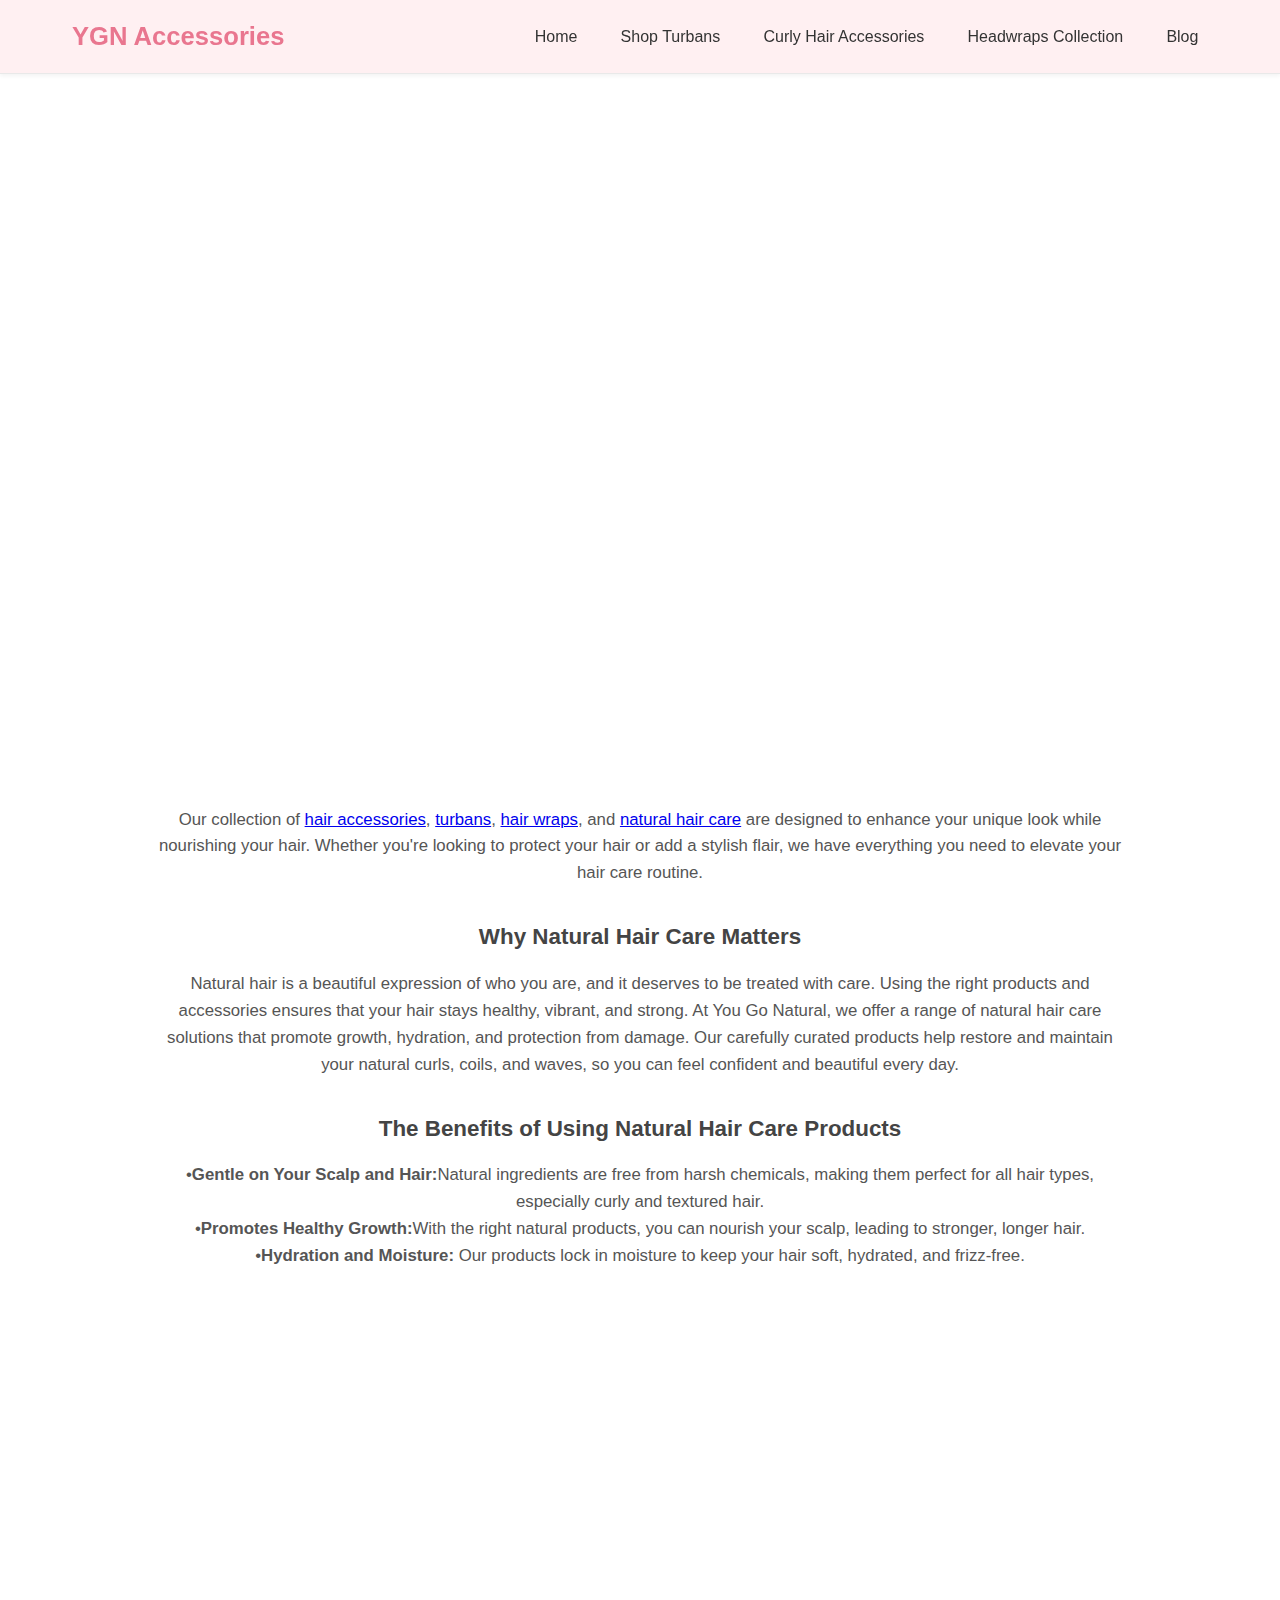
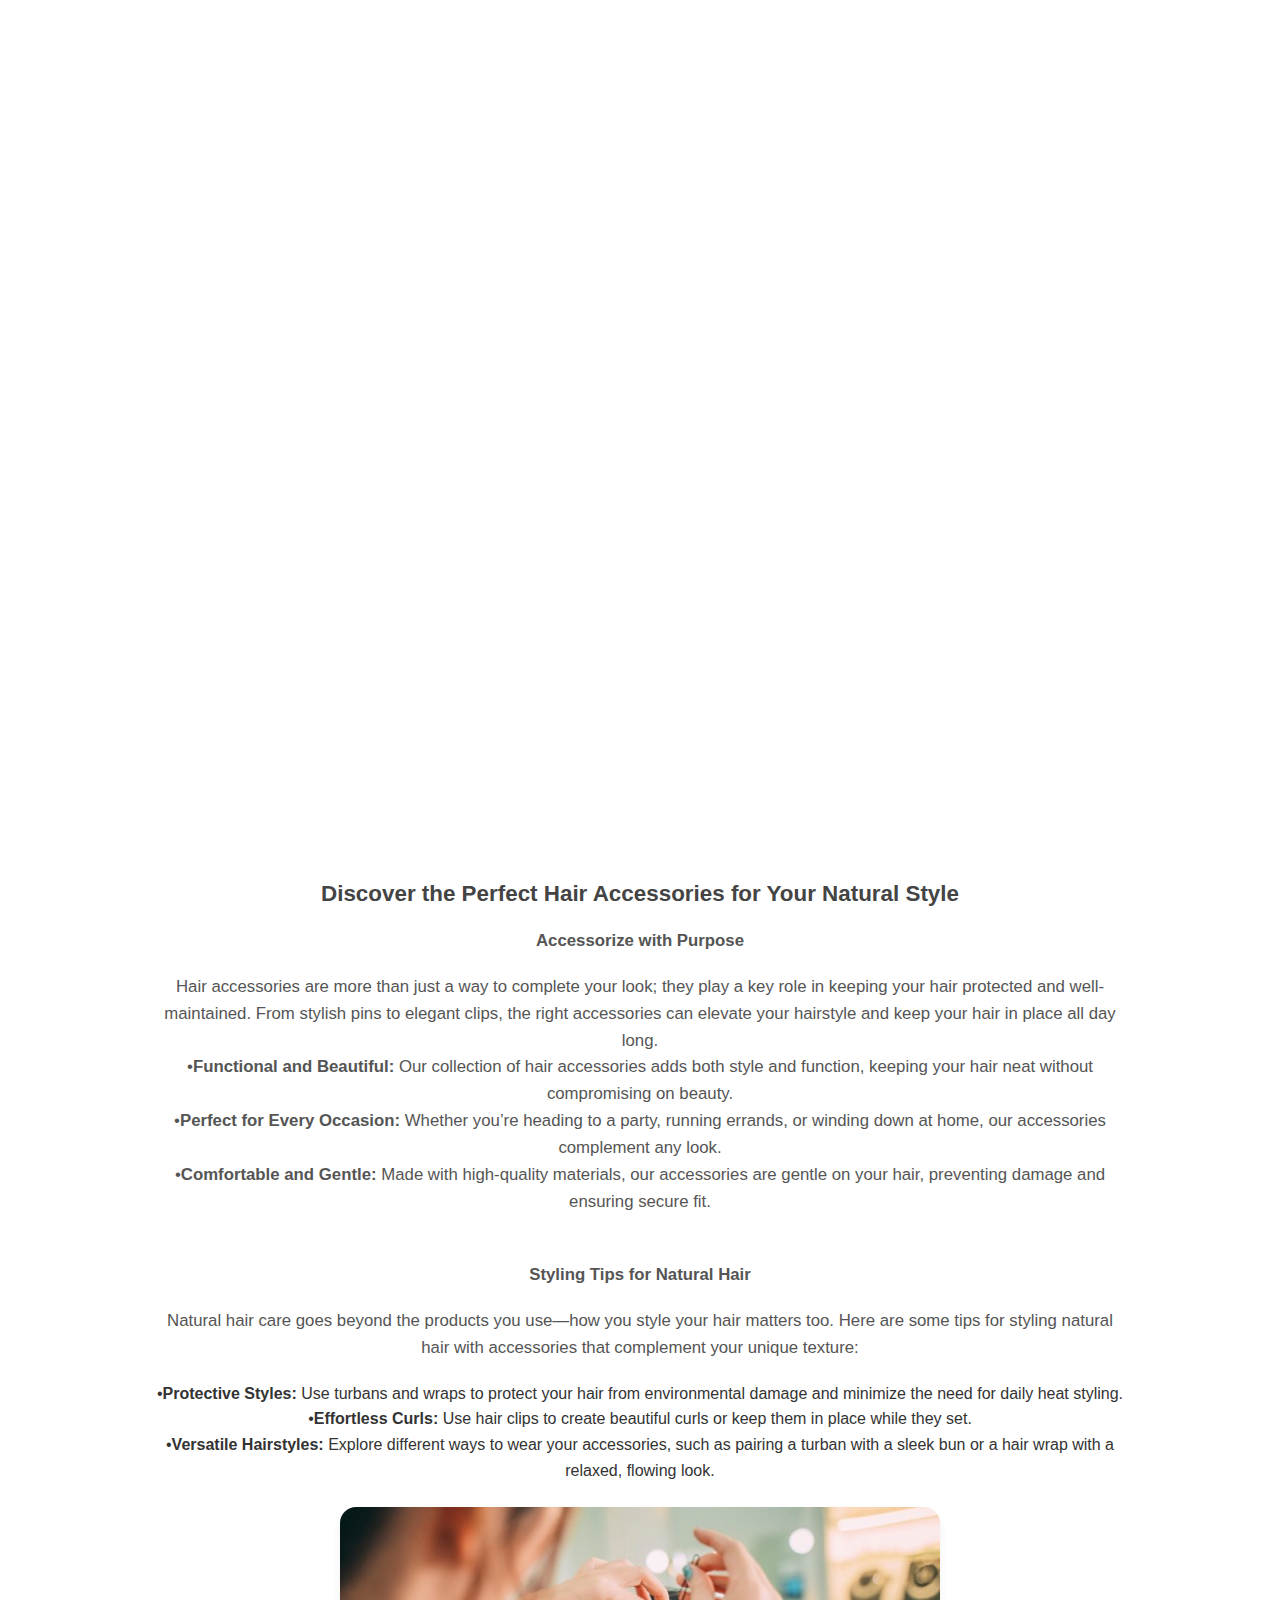
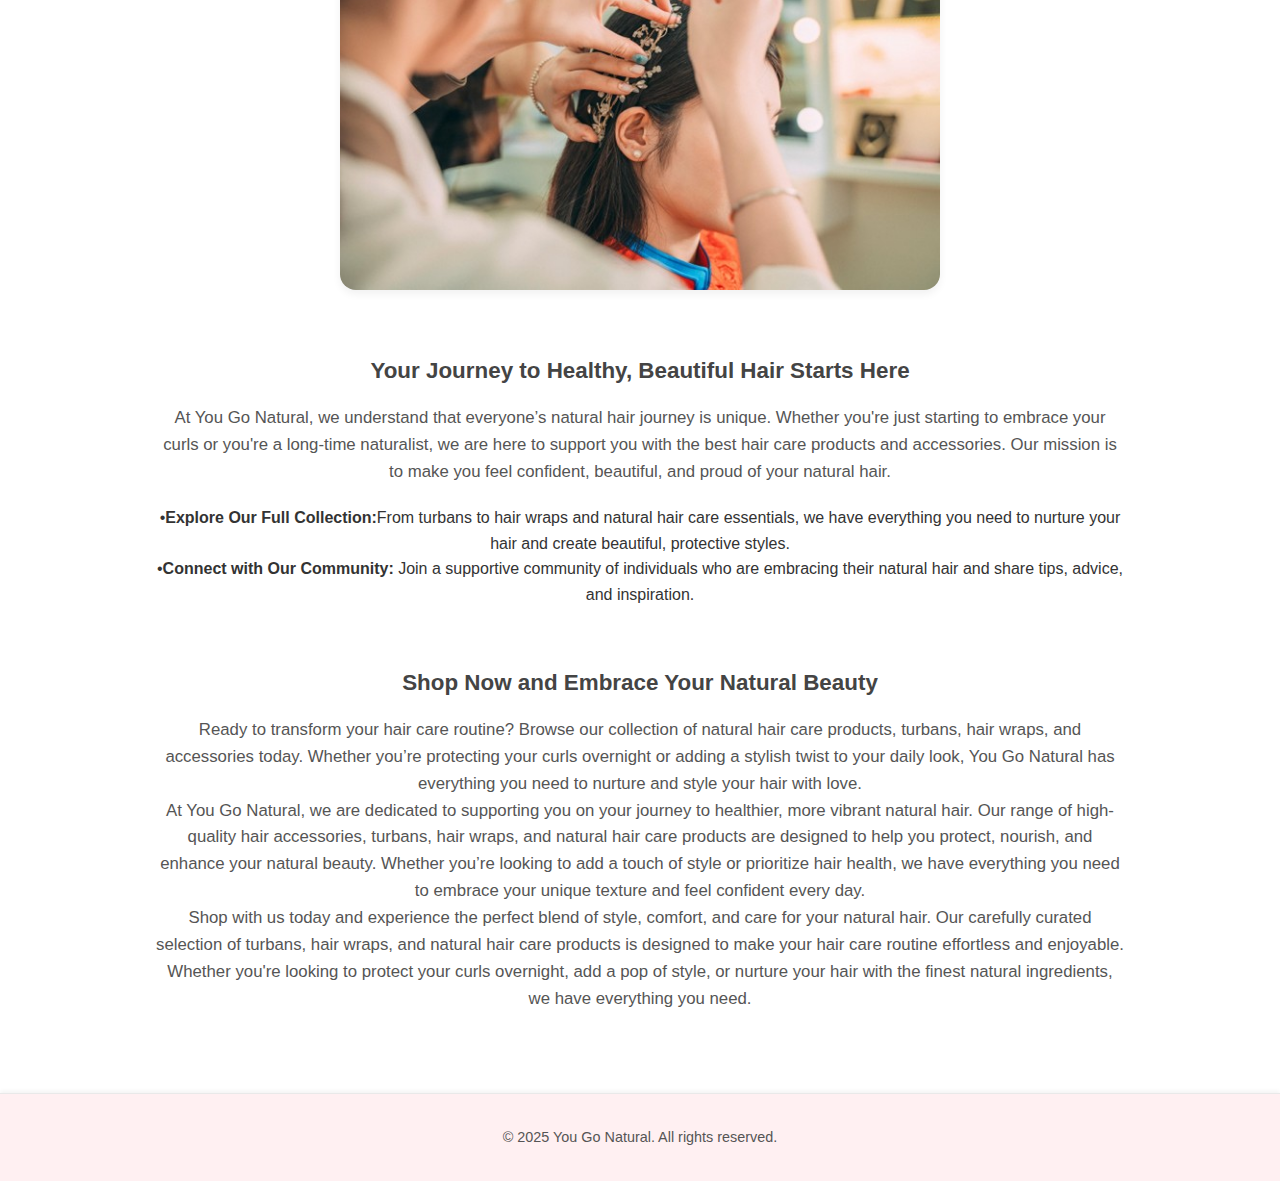
<file: index.html>
<!DOCTYPE html>
<html lang="en">
<head>
    <!-- Google tag (gtag.js) -->
<script async src="https://www.googletagmanager.com/gtag/js?id=G-YNXGPEL4ET"></script>
<script>
  window.dataLayer = window.dataLayer || [];
  function gtag(){dataLayer.push(arguments);}
  gtag('js', new Date());

  gtag('config', 'G-YNXGPEL4ET');
</script>

  <meta charset="UTF-8">
  <meta name="viewport" content="width=device-width, initial-scale=1.0">
  <meta name="description" content="Find fashionable headwraps and hair accessories for natural hair. Shop now and enhance your style with You Go Natural.">
  <meta name="keywords" content="hair accessories, turbans, natural hair care, headwraps for natural hair">
  <title>You Go Natural | Hair Accessories and Hair Wraps</title>
  <link rel="stylesheet" href="css/style.css">

</head>
<body>
  <header>
    <nav class="navbar">
      <div class="logo">YGN Accessories</div>
      <ul class="nav-links">
        <li><a href="index.html">Home</a></li>
        <li><a href="shop-turbans.html">Shop Turbans</a></li>
        <li><a href="curly-accessories.html">Curly Hair Accessories</a></li>
        <li><a href="headwraps.html">Headwraps Collection</a></li>
        <li><a href="blog.html">Blog</a></li>
      </ul>
    </nav>
  </header>

  <main>
     
    <section class="head"> 
      <div class="home-content">
        <h1>Welcome to You Go Natural: Embrace Your Beautiful Hair Naturally.</h1>
      <p>At You Go Natural, we believe in empowering individuals to embrace their natural beauty through the perfect blend of style and care. </p>
    </div>
  </section>
      <section class="hero">
      <br>
      <p>Our collection of <a href="curly-accessories.html">hair accessories</a>, <a href="shop-turbans.html">turbans</a>, <a href="headwraps.html">hair wraps</a>, and <a href="blog.html">natural hair care</a> are designed to enhance your unique look while nourishing your hair. Whether you're looking to protect your hair or add a stylish flair, we have everything you need to elevate your hair care routine.</p></p>
      <h2>Why Natural Hair Care Matters</h2>
      <p>Natural hair is a beautiful expression of who you are, and it deserves to be treated with care. Using the right products and accessories ensures that your hair stays healthy, vibrant, and strong. At You Go Natural, we offer a range of natural hair care solutions that promote growth, hydration, and protection from damage. Our carefully curated products help restore and maintain your natural curls, coils, and waves, so you can feel confident and beautiful every day.</p>
      <h2>The Benefits of Using Natural Hair Care Products</h2>
      <p>
        •<strong>Gentle on Your Scalp and Hair:</strong>Natural ingredients are free from harsh chemicals, making them perfect for all hair types, especially curly and textured hair.<br>
        •<strong>Promotes Healthy Growth:</strong>With the right natural products, you can nourish your scalp, leading to stronger, longer hair.<br>
        •<strong>Hydration and Moisture: </strong>Our products lock in moisture to keep your hair soft, hydrated, and frizz-free.<br>
        </p>

        <section class="how-we-work">
          <h2 class="section-title">Elevate Your Look with Turbans and Hair Wraps</h2>
          <div class="work-steps">
            <div class="work-step">
              <div class="step-number">1</div>
              <h3 class="work-step-title">Style Meets Function: The Beauty of Turbans</h3>
              <p>Turbans are not only a fashion statement but also an excellent way to protect your natural hair. They offer a versatile style that can be worn in various ways, from chic to casual. Whether you're shielding your hair from the sun or keeping it neat during workouts, turbans provide both comfort and flair.
                <br>
                •<strong>Comfortable Fit: </strong>Our turbans are made from soft, breathable materials that ensure comfort while keeping your hair in place.<br>
                •<strong>Variety of Styles: </strong>From solid colors to beautiful prints, there’s a turban style for every occasion and personality.<br>
                •<strong>Protect Your Curls:</strong>Turbans help protect your curls from friction that can lead to breakage, especially when you're sleeping.<br>
              </p>
            </div>

        <div class="work-step">
          <div class="step-number">2</div>
          <h3 class="work-step-title">Hair Wraps for Daily Care and Style</h3>
          
          <p>Hair wraps are the perfect solution for adding both beauty and care to your hair routine. Whether you’re winding down for the evening or looking for a quick fix to keep your curls intact, our hair wraps are designed to offer the best protection.
          <br>
          •<strong>Prevent Hair Breakage:</strong>Hair wraps protect delicate strands from breakage caused by friction with pillows and other fabrics.<br>
          •<strong>Maintain Your Natural Curls:</strong>Wraps help keep curls intact and preserve their shape overnight or during the day, preventing frizz and tangles.<br>
          •<strong>Ideal for All Hair Types:</strong>: From fine hair to thick curls, our wraps cater to all hair textures, ensuring optimal protection and comfort.<br>
        </p>
        </div>
      </div>
  </section>

      <h2>Discover the Perfect Hair Accessories for Your Natural Style</h2>
      <p><b>Accessorize with Purpose</b></p>
      <p>Hair accessories are more than just a way to complete your look; they play a key role in keeping your hair protected and well-maintained. From stylish pins to elegant clips, the right accessories can elevate your hairstyle and keep your hair in place all day long.
      <br>
        •<strong>Functional and Beautiful: </strong>Our collection of hair accessories adds both style and function, keeping your hair neat without compromising on beauty.<br>
        •<strong>Perfect for Every Occasion: </strong>Whether you’re heading to a party, running errands, or winding down at home, our accessories complement any look.<br>
        •<strong>Comfortable and Gentle: </strong>Made with high-quality materials, our accessories are gentle on your hair, preventing damage and ensuring secure fit.<br>
      <br>
      <p><b>Styling Tips for Natural Hair</b></p>
      <p>Natural hair care goes beyond the products you use—how you style your hair matters too. Here are some tips for styling natural hair with accessories that complement your unique texture:</p>
        •<strong>Protective Styles: </strong>Use turbans and wraps to protect your hair from environmental damage and minimize the need for daily heat styling.<br>
        •<strong>Effortless Curls: </strong>Use hair clips to create beautiful curls or keep them in place while they set.<br>
        •<strong>Versatile Hairstyles: </strong>Explore different ways to wear your accessories, such as pairing a turban with a sleek bun or a hair wrap with a relaxed, flowing look.<br>
      <img src="images/home-headband.jpg" alt="Girl getting a stylish headband around her head, presenting a fashionable accessory.">
        <br>
      <h2>Your Journey to Healthy, Beautiful Hair Starts Here</h2>
      <p>At You Go Natural, we understand that everyone’s natural hair journey is unique. Whether you're just starting to embrace your curls or you're a long-time naturalist, we are here to support you with the best hair care products and accessories. Our mission is to make you feel confident, beautiful, and proud of your natural hair.</p>
       •<strong>Explore Our Full Collection:</strong>From turbans to hair wraps and natural hair care essentials, we have everything you need to nurture your hair and create beautiful, protective styles.<br>
       •<strong>Connect with Our Community: </strong>Join a supportive community of individuals who are embracing their natural hair and share tips, advice, and inspiration.<br>
      <br>
     <h2>Shop Now and Embrace Your Natural Beauty</h2>
     <p>Ready to transform your hair care routine? Browse our collection of natural hair care products, turbans, hair wraps, and accessories today. Whether you’re protecting your curls overnight or adding a stylish twist to your daily look, You Go Natural has everything you need to nurture and style your hair with love.<br>
      At You Go Natural, we are dedicated to supporting you on your journey to healthier, more vibrant natural hair. Our range of high-quality hair accessories, turbans, hair wraps, and natural hair care products are designed to help you protect, nourish, and enhance your natural beauty. Whether you’re looking to add a touch of style or prioritize hair health, we have everything you need to embrace your unique texture and feel confident every day.
      <br>Shop with us today and experience the perfect blend of style, comfort, and care for your natural hair. Our carefully curated selection of turbans, hair wraps, and natural hair care products is designed to make your hair care routine effortless and enjoyable. Whether you're looking to protect your curls overnight, add a pop of style, or nurture your hair with the finest natural ingredients, we have everything you need.
      </p>
      
    </section>
  </main>

  <footer>
    <p>&copy; 2025 You Go Natural. All rights reserved.</p>
  </footer>
</script>
</body>
</html>
</file>
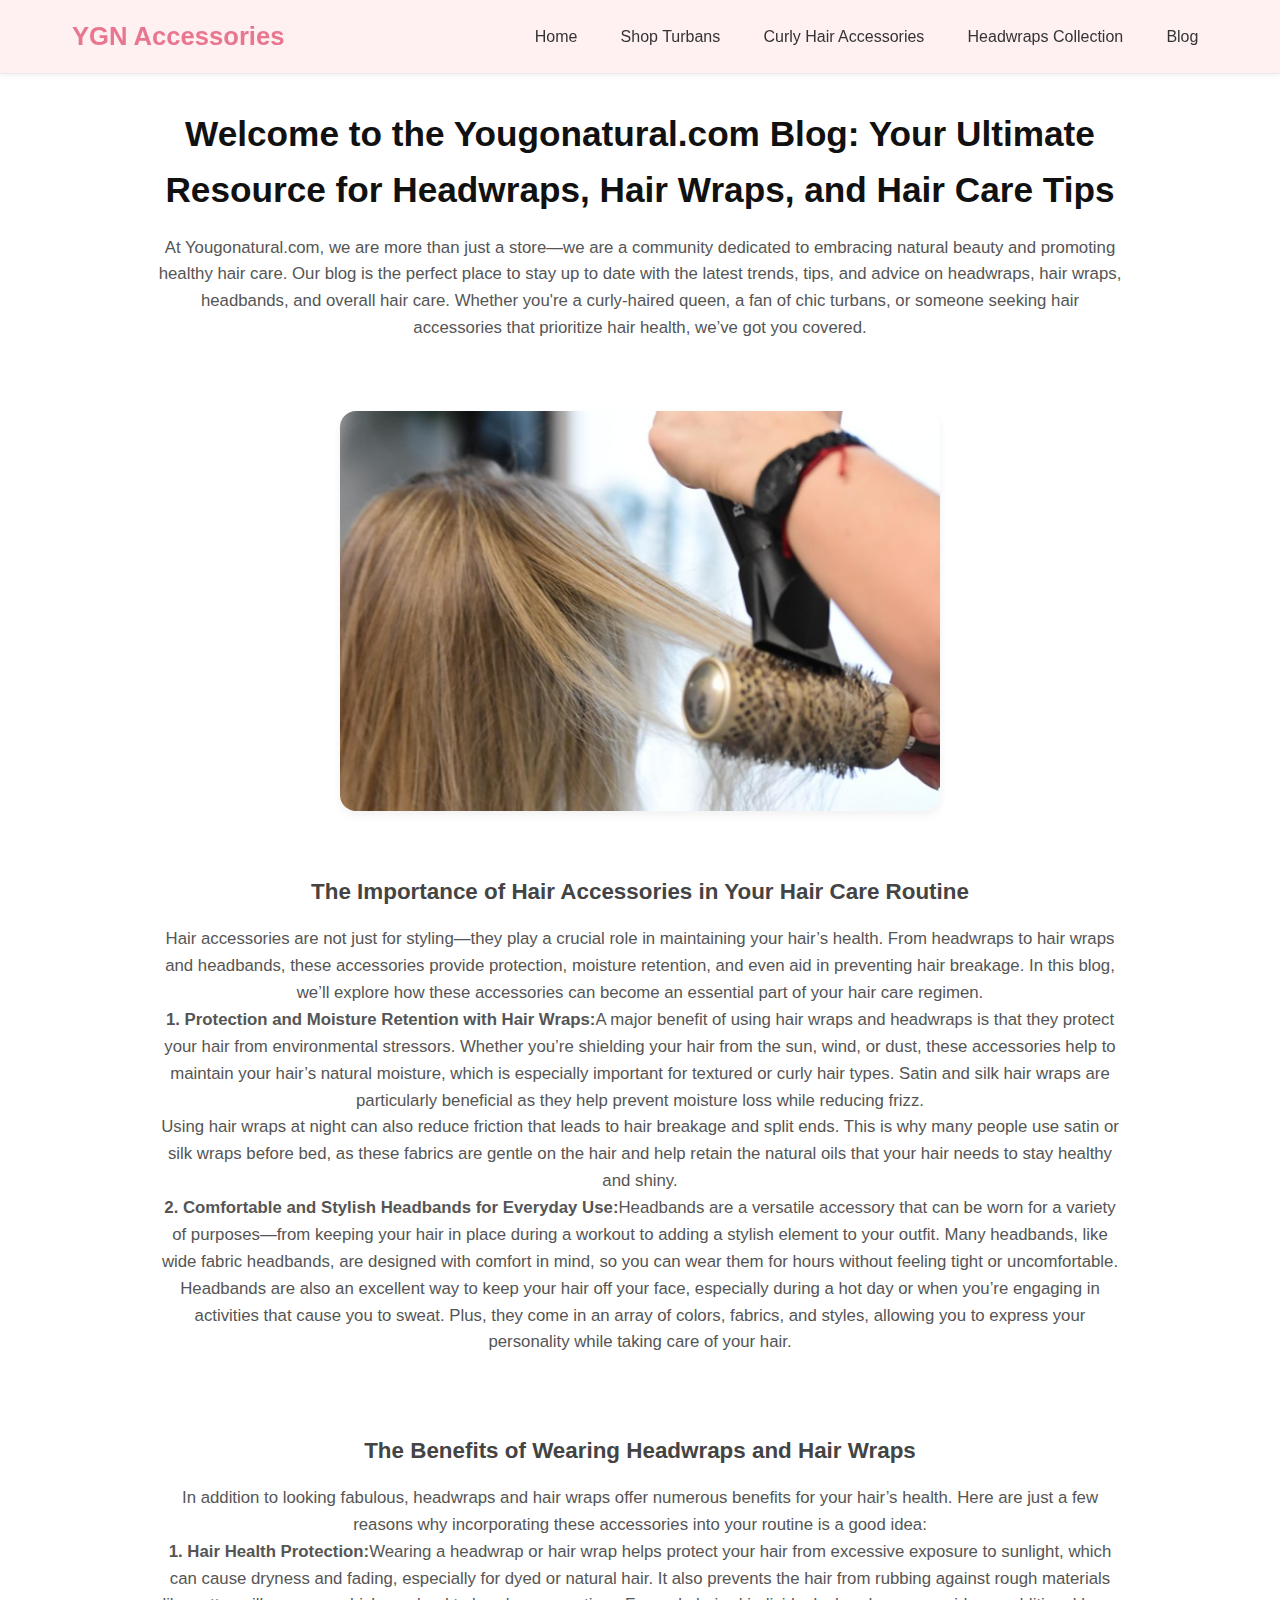
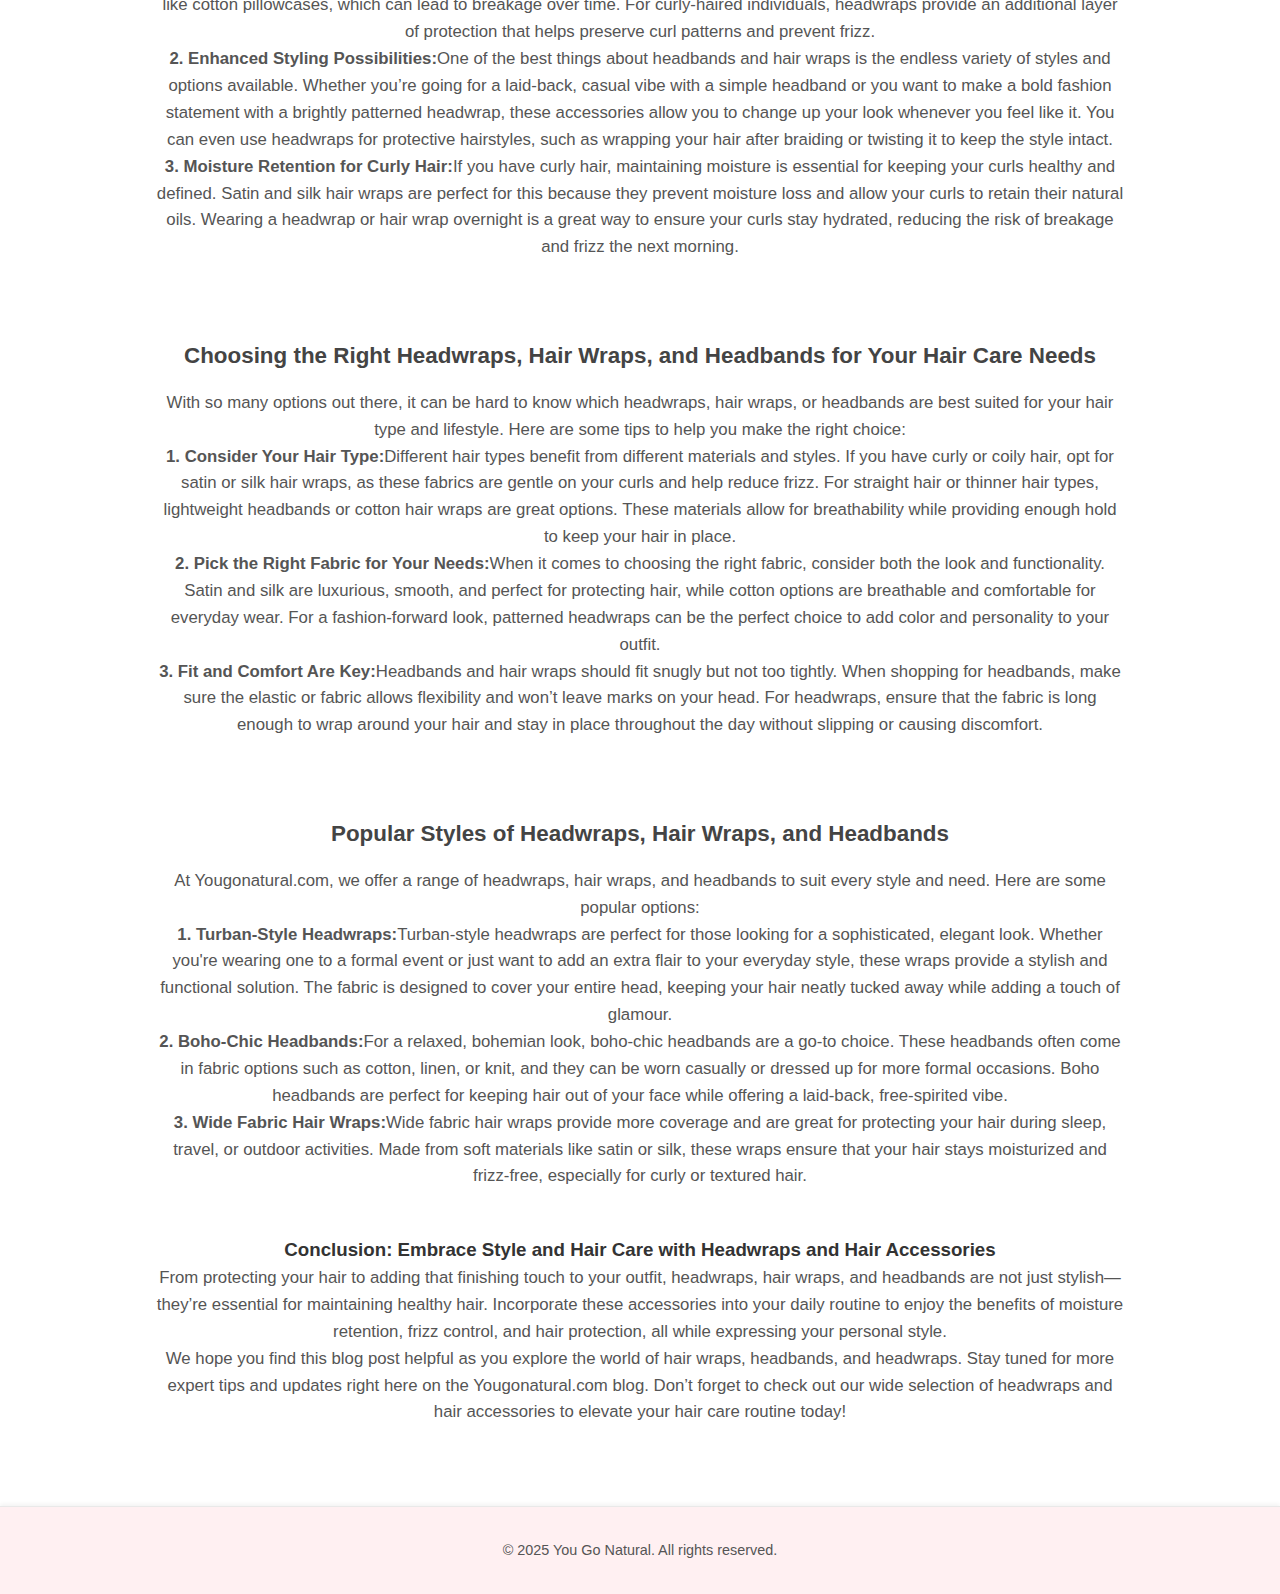
<file: blog.html>
<!DOCTYPE html>
<html lang="en">
<head>
   <!-- Google tag (gtag.js) -->
<script async src="https://www.googletagmanager.com/gtag/js?id=G-YNXGPEL4ET"></script>
<script>
  window.dataLayer = window.dataLayer || [];
  function gtag(){dataLayer.push(arguments);}
  gtag('js', new Date());

  gtag('config', 'G-YNXGPEL4ET');
</script>
  <meta charset="UTF-8" />
  <meta name="viewport" content="width=device-width, initial-scale=1.0" />
  <meta name="description" content="Follow our Natural Hair Care Blog for experienced tips, methods, and trends in natural hair care and styling. Find the best headwraps, turbans, and accessories.">
  <meta name="keywords" content="natural hair care blog, headwraps, hair styling, turbans, headbands, curly hair tips">
  <title>Hair Care Blog | You Go Natural</title>
  <link rel="stylesheet" href="css/style.css" />
 
</head>
<body>
  <header>
    <nav class="navbar">
      <div class="logo">YGN Accessories</div>
      <ul class="nav-links">
        <li><a href="index.html">Home</a></li>
        <li><a href="shop-turbans.html">Shop Turbans</a></li>
        <li><a href="curly-accessories.html">Curly Hair Accessories</a></li>
        <li><a href="headwraps.html">Headwraps Collection</a></li>
        <li><a href="blog.html">Blog</a></li>
      </ul>
    </nav>
  </header>

  <main>
    <section class="hero">
      <h1>Welcome to the Yougonatural.com Blog: Your Ultimate Resource for Headwraps, Hair Wraps, and Hair Care Tips</h1>
      <p>At Yougonatural.com, we are more than just a store—we are a community dedicated to embracing natural beauty and promoting healthy hair care. Our blog is the perfect place to stay up to date with the latest trends, tips, and advice on headwraps, hair wraps, headbands, and overall hair care. Whether you're a curly-haired queen, a fan of chic turbans, or someone seeking hair accessories that prioritize hair health, we’ve got you covered.</p>
      <br>
      <img src="images/blog-styling.jpg" alt="A girl styling the hair with care.">
      <br>
      <h2>The Importance of Hair Accessories in Your Hair Care Routine</h2>
      <p>
        Hair accessories are not just for styling—they play a crucial role in maintaining your hair’s health. From headwraps to hair wraps and headbands, these accessories provide protection, moisture retention, and even aid in preventing hair breakage. In this blog, we’ll explore how these accessories can become an essential part of your hair care regimen.
        <br>
        <b>1. Protection and Moisture Retention with Hair Wraps:</b>A major benefit of using hair wraps and headwraps is that they protect your hair from environmental stressors. Whether you’re shielding your hair from the sun, wind, or dust, these accessories help to maintain your hair’s natural moisture, which is especially important for textured or curly hair types. Satin and silk hair wraps are particularly beneficial as they help prevent moisture loss while reducing frizz.
        <br>
        Using hair wraps at night can also reduce friction that leads to hair breakage and split ends. This is why many people use satin or silk wraps before bed, as these fabrics are gentle on the hair and help retain the natural oils that your hair needs to stay healthy and shiny.
        <br>
        <b>2. Comfortable and Stylish Headbands for Everyday Use:</b>Headbands are a versatile accessory that can be worn for a variety of purposes—from keeping your hair in place during a workout to adding a stylish element to your outfit. Many headbands, like wide fabric headbands, are designed with comfort in mind, so you can wear them for hours without feeling tight or uncomfortable.
        <br>
        Headbands are also an excellent way to keep your hair off your face, especially during a hot day or when you’re engaging in activities that cause you to sweat. Plus, they come in an array of colors, fabrics, and styles, allowing you to express your personality while taking care of your hair.
      </p>
      <br>
      <h2>The Benefits of Wearing Headwraps and Hair Wraps</h2>
      <p>In addition to looking fabulous, headwraps and hair wraps offer numerous benefits for your hair’s health. Here are just a few reasons why incorporating these accessories into your routine is a good idea:
      <br>
      <b>1. Hair Health Protection:</b>Wearing a headwrap or hair wrap helps protect your hair from excessive exposure to sunlight, which can cause dryness and fading, especially for dyed or natural hair. It also prevents the hair from rubbing against rough materials like cotton pillowcases, which can lead to breakage over time. For curly-haired individuals, headwraps provide an additional layer of protection that helps preserve curl patterns and prevent frizz.
      <br>
      <b>2. Enhanced Styling Possibilities:</b>One of the best things about headbands and hair wraps is the endless variety of styles and options available. Whether you’re going for a laid-back, casual vibe with a simple headband or you want to make a bold fashion statement with a brightly patterned headwrap, these accessories allow you to change up your look whenever you feel like it. You can even use headwraps for protective hairstyles, such as wrapping your hair after braiding or twisting it to keep the style intact.
      <br>
      <b>3. Moisture Retention for Curly Hair:</b>If you have curly hair, maintaining moisture is essential for keeping your curls healthy and defined. Satin and silk hair wraps are perfect for this because they prevent moisture loss and allow your curls to retain their natural oils. Wearing a headwrap or hair wrap overnight is a great way to ensure your curls stay hydrated, reducing the risk of breakage and frizz the next morning.
      </p>
      <br>
      <h2>Choosing the Right Headwraps, Hair Wraps, and Headbands for Your Hair Care Needs</h2>
      <p>With so many options out there, it can be hard to know which headwraps, hair wraps, or headbands are best suited for your hair type and lifestyle. Here are some tips to help you make the right choice:
        <br>
        <b>1. Consider Your Hair Type:</b>Different hair types benefit from different materials and styles. If you have curly or coily hair, opt for satin or silk hair wraps, as these fabrics are gentle on your curls and help reduce frizz. For straight hair or thinner hair types, lightweight headbands or cotton hair wraps are great options. These materials allow for breathability while providing enough hold to keep your hair in place.
        <br>
        <b>2. Pick the Right Fabric for Your Needs:</b>When it comes to choosing the right fabric, consider both the look and functionality. Satin and silk are luxurious, smooth, and perfect for protecting hair, while cotton options are breathable and comfortable for everyday wear. For a fashion-forward look, patterned headwraps can be the perfect choice to add color and personality to your outfit.
        <br>
        <b>3. Fit and Comfort Are Key:</b>Headbands and hair wraps should fit snugly but not too tightly. When shopping for headbands, make sure the elastic or fabric allows flexibility and won’t leave marks on your head. For headwraps, ensure that the fabric is long enough to wrap around your hair and stay in place throughout the day without slipping or causing discomfort.
      </p>
      <br>
      <h2>Popular Styles of Headwraps, Hair Wraps, and Headbands</h2>
      <p>At Yougonatural.com, we offer a range of headwraps, hair wraps, and headbands to suit every style and need. Here are some popular options:
        <br>
        <b>1. Turban-Style Headwraps:</b>Turban-style headwraps are perfect for those looking for a sophisticated, elegant look. Whether you're wearing one to a formal event or just want to add an extra flair to your everyday style, these wraps provide a stylish and functional solution. The fabric is designed to cover your entire head, keeping your hair neatly tucked away while adding a touch of glamour.
        <br>
        <b>2. Boho-Chic Headbands:</b>For a relaxed, bohemian look, boho-chic headbands are a go-to choice. These headbands often come in fabric options such as cotton, linen, or knit, and they can be worn casually or dressed up for more formal occasions. Boho headbands are perfect for keeping hair out of your face while offering a laid-back, free-spirited vibe.
        <br>
        <b>3. Wide Fabric Hair Wraps:</b>Wide fabric hair wraps provide more coverage and are great for protecting your hair during sleep, travel, or outdoor activities. Made from soft materials like satin or silk, these wraps ensure that your hair stays moisturized and frizz-free, especially for curly or textured hair.
      </p>
      <br>
      <h3>Conclusion: Embrace Style and Hair Care with Headwraps and Hair Accessories</h3>
      <p>From protecting your hair to adding that finishing touch to your outfit, headwraps, hair wraps, and headbands are not just stylish—they’re essential for maintaining healthy hair. Incorporate these accessories into your daily routine to enjoy the benefits of moisture retention, frizz control, and hair protection, all while expressing your personal style.
        <br>
        We hope you find this blog post helpful as you explore the world of hair wraps, headbands, and headwraps. Stay tuned for more expert tips and updates right here on the Yougonatural.com blog. Don’t forget to check out our wide selection of headwraps and hair accessories to elevate your hair care routine today!
      </p>    
    </section>
  </main>

  <footer>
    <p>&copy; 2025 You Go Natural. All rights reserved.</p>
  </footer>
</body>
</html>
</file>
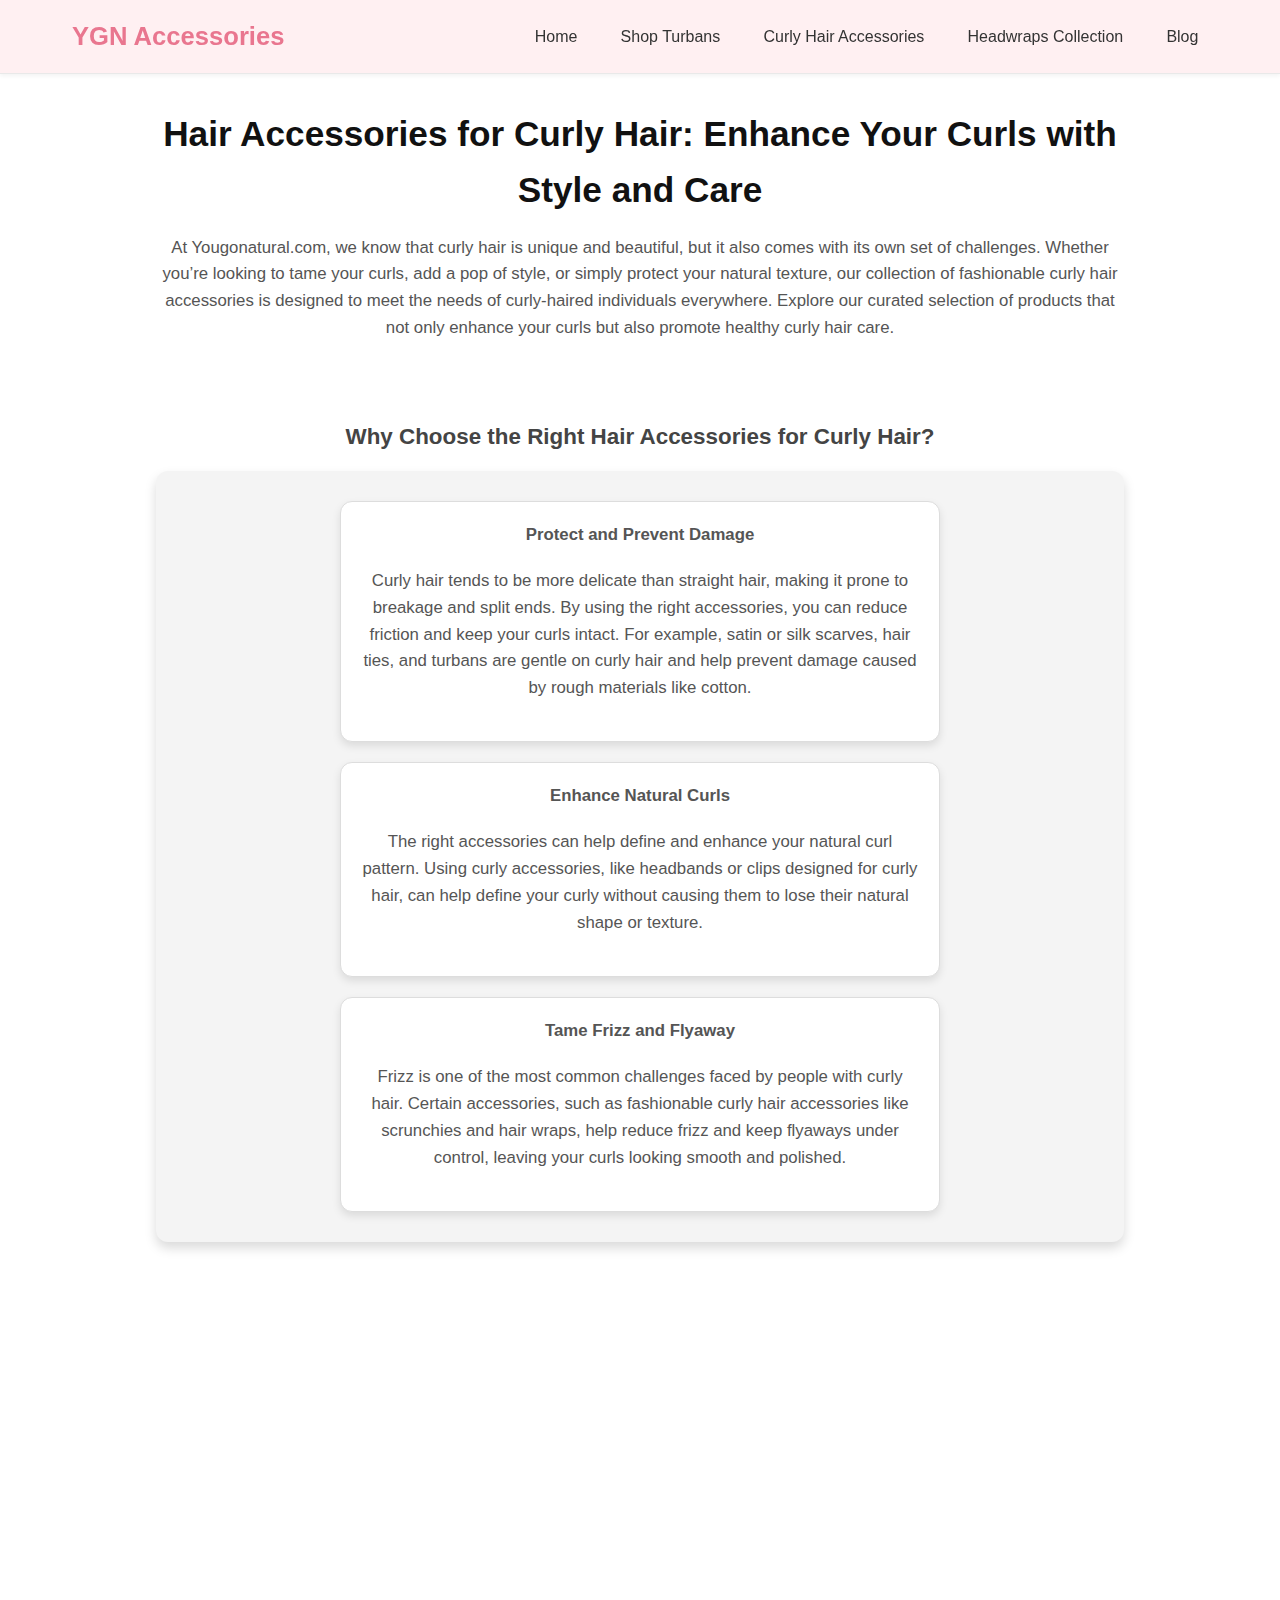
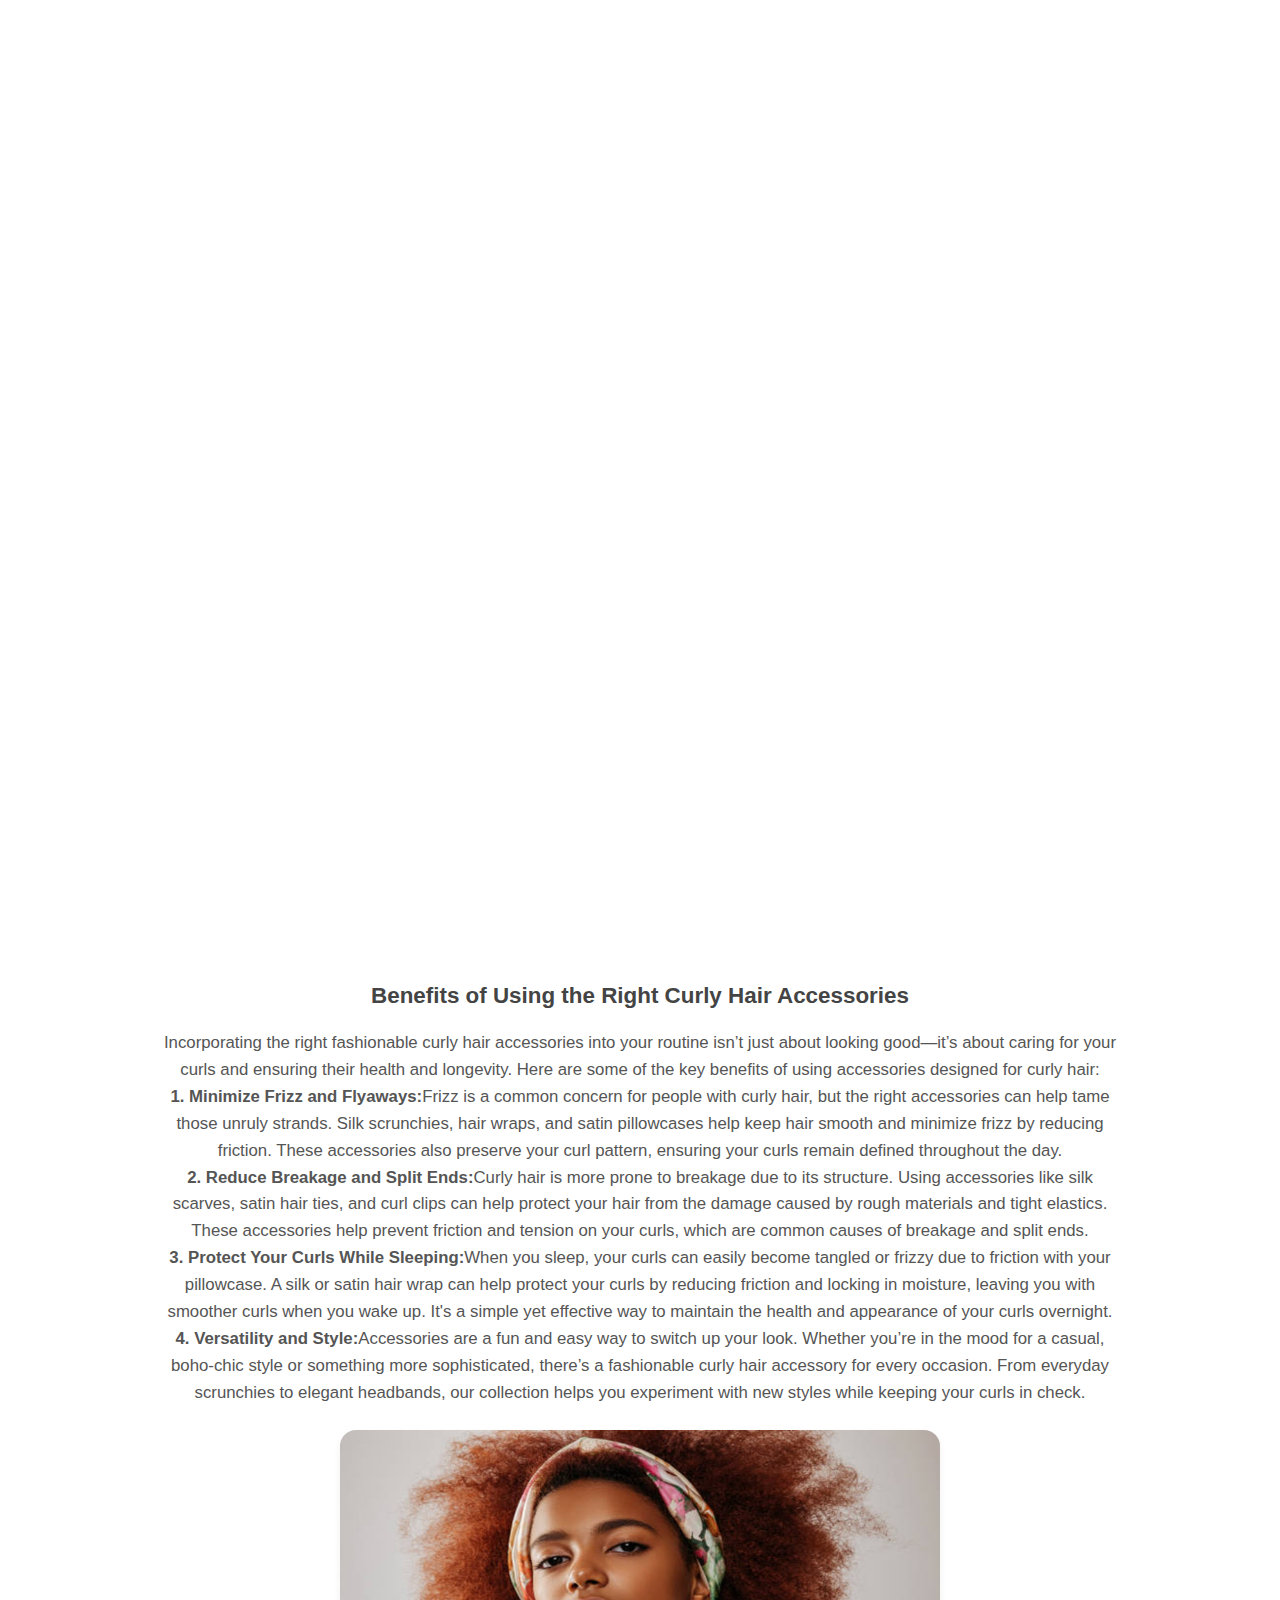
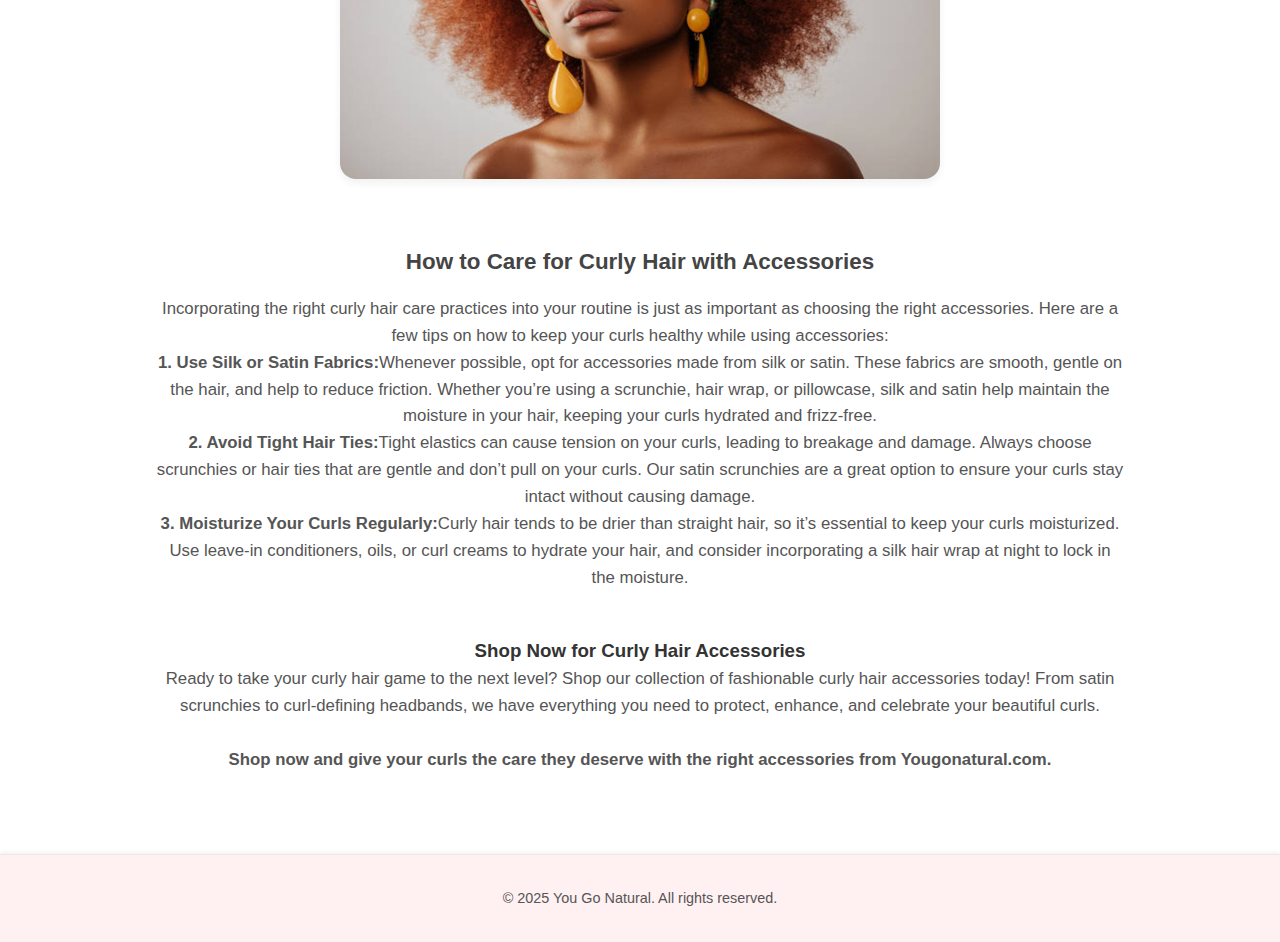
<file: curly-accessories.html>
<!DOCTYPE html>
<html lang="en">
<head>
    <!-- Google tag (gtag.js) -->
<script async src="https://www.googletagmanager.com/gtag/js?id=G-YNXGPEL4ET"></script>
<script>
  window.dataLayer = window.dataLayer || [];
  function gtag(){dataLayer.push(arguments);}
  gtag('js', new Date());

  gtag('config', 'G-YNXGPEL4ET');
</script>

  <meta charset="UTF-8" />
  <meta name="viewport" content="width=device-width, initial-scale=1.0" />
  <meta name="description" content="Watch every offer that has the greatest curly hair accessories including headwraps and other fashionable curl-care items.">
  <meta name="keywords" content="curly hair accessories, curly hair styling accessories, hair accessories">
  <title>Curly Hair Accessories | You Go Natural</title>
  <link rel="stylesheet" href="css/style.css" />
</head>
<body>
  <header>
    <nav class="navbar">
      <div class="logo">YGN Accessories</div>
      <ul class="nav-links">
        <li><a href="index.html">Home</a></li>
        <li><a href="shop-turbans.html">Shop Turbans</a></li>
        <li><a href="curly-accessories.html">Curly Hair Accessories</a></li>
        <li><a href="headwraps.html">Headwraps Collection</a></li>
        <li><a href="blog.html">Blog</a></li>
      </ul>
    </nav>
  </header>

  <main>
    <section class="hero">
      <h1>Hair Accessories for Curly Hair: Enhance Your Curls with Style and Care</h1>
      <p>At Yougonatural.com, we know that curly hair is unique and beautiful, but it also comes with its own set of challenges. Whether you’re looking to tame your curls, add a pop of style, or simply protect your natural texture, our collection of fashionable curly hair accessories is designed to meet the needs of curly-haired individuals everywhere. Explore our curated selection of products that not only enhance your curls but also promote healthy curly hair care.</p>
      <br>

      <h2>Why Choose the Right Hair Accessories for Curly Hair?</h2>
      <div class="testimonials-container">
        <div class="testimonial-box">
            <p><strong>Protect and Prevent Damage</strong></p>
            <p>Curly hair tends to be more delicate than straight hair, making it prone to breakage and split ends. By using the right accessories, you can reduce friction and keep your curls intact. For example, satin or silk scarves, hair ties, and turbans are gentle on curly hair and help prevent damage caused by rough materials like cotton.</p>
            
        </div>
        <div class="testimonial-box">
            <p><strong>Enhance Natural Curls</strong></p>
            <p>The right accessories can help define and enhance your natural curl pattern. Using curly accessories, like headbands or clips designed for curly hair, can help define your curly without causing them to lose their natural shape or texture.    </p>

           
        </div>
        <div class="testimonial-box">
            <p><strong>Tame Frizz and Flyaway</strong></p>
            <p>Frizz is one of the most common challenges faced by people with curly hair. Certain accessories, such as fashionable curly hair accessories like scrunchies and hair wraps, help reduce frizz and keep flyaways under control, leaving your curls looking smooth and polished.</p>
        </div>
    </div>

      <br>
      </p>

      <section class="how-we-work">
        <h2 class="section-title">Our Collection of Curly Hair Accessories</h2>
        <div class="work-steps">
          <div class="work-step">
            <div class="step-number">1</div>
            <h3 class="work-step-title"> Satin Scrunchies and Hair Ties</h3>
              </div>
              <div class="work-step">
                <div class="step-number">2</div>
                <h3 class="work-step-title">Silk Hair Wraps and Bonnets</h3>
              </div>
              <div class="work-step">
                <div class="step-number">3</div>
                <h3 class="work-step-title">Curly Hair Headbands</h3>
              </div>
              <div class="work-step">
                <div class="step-number">4</div>
                <h3 class="work-step-title">Hair Clips and Pins for Curly Hair</h3>
              </div>
              <div class="work-step">
                <div class="step-number">5</div>
                <h3 class="work-step-title">Curl-Defining Accessories</h3>
              </div>
</section>
      <h2>Benefits of Using the Right Curly Hair Accessories</h2>
      <p>
        Incorporating the right fashionable curly hair accessories into your routine isn’t just about looking good—it’s about caring for your curls and ensuring their health and longevity. Here are some of the key benefits of using accessories designed for curly hair:
        <br>
        <b>1. Minimize Frizz and Flyaways:</b>Frizz is a common concern for people with curly hair, but the right accessories can help tame those unruly strands. Silk scrunchies, hair wraps, and satin pillowcases help keep hair smooth and minimize frizz by reducing friction. These accessories also preserve your curl pattern, ensuring your curls remain defined throughout the day.
        <br>
        <b>2. Reduce Breakage and Split Ends:</b>Curly hair is more prone to breakage due to its structure. Using accessories like silk scarves, satin hair ties, and curl clips can help protect your hair from the damage caused by rough materials and tight elastics. These accessories help prevent friction and tension on your curls, which are common causes of breakage and split ends.
        <br>
        <b>3. Protect Your Curls While Sleeping:</b>When you sleep, your curls can easily become tangled or frizzy due to friction with your pillowcase. A silk or satin hair wrap can help protect your curls by reducing friction and locking in moisture, leaving you with smoother curls when you wake up. It's a simple yet effective way to maintain the health and appearance of your curls overnight.
        <br>
        <b>4. Versatility and Style:</b>Accessories are a fun and easy way to switch up your look. Whether you’re in the mood for a casual, boho-chic style or something more sophisticated, there’s a fashionable curly hair accessory for every occasion. From everyday scrunchies to elegant headbands, our collection helps you experiment with new styles while keeping your curls in check.
        <br>
        <img src="images/curly-band.jpg" alt="A girl with curly hair wearing a band on her head.">
      </p>
        <h2>How to Care for Curly Hair with Accessories</h2>
        <p>Incorporating the right curly hair care practices into your routine is just as important as choosing the right accessories. Here are a few tips on how to keep your curls healthy while using accessories:
          <br>
          <b>1. Use Silk or Satin Fabrics:</b>Whenever possible, opt for accessories made from silk or satin. These fabrics are smooth, gentle on the hair, and help to reduce friction. Whether you’re using a scrunchie, hair wrap, or pillowcase, silk and satin help maintain the moisture in your hair, keeping your curls hydrated and frizz-free.
          <br>
          <b>2. Avoid Tight Hair Ties:</b>Tight elastics can cause tension on your curls, leading to breakage and damage. Always choose scrunchies or hair ties that are gentle and don’t pull on your curls. Our satin scrunchies are a great option to ensure your curls stay intact without causing damage.
          <br>
          <b>3. Moisturize Your Curls Regularly:</b>Curly hair tends to be drier than straight hair, so it’s essential to keep your curls moisturized. Use leave-in conditioners, oils, or curl creams to hydrate your hair, and consider incorporating a silk hair wrap at night to lock in the moisture.
          <br>
        </p>
        <br>
        <h3>Shop Now for Curly Hair Accessories</h3>
        <p>Ready to take your curly hair game to the next level? Shop our collection of fashionable curly hair accessories today! From satin scrunchies to curl-defining headbands, we have everything you need to protect, enhance, and celebrate your beautiful curls.
          <br>
          <br>
          <b>Shop now and give your curls the care they deserve with the right accessories from Yougonatural.com.</b>
        </p>
      
    </section>
  </main>

  <footer>
    <p>&copy; 2025 You Go Natural. All rights reserved.</p>
  </footer>
</body>
</html>
</file>
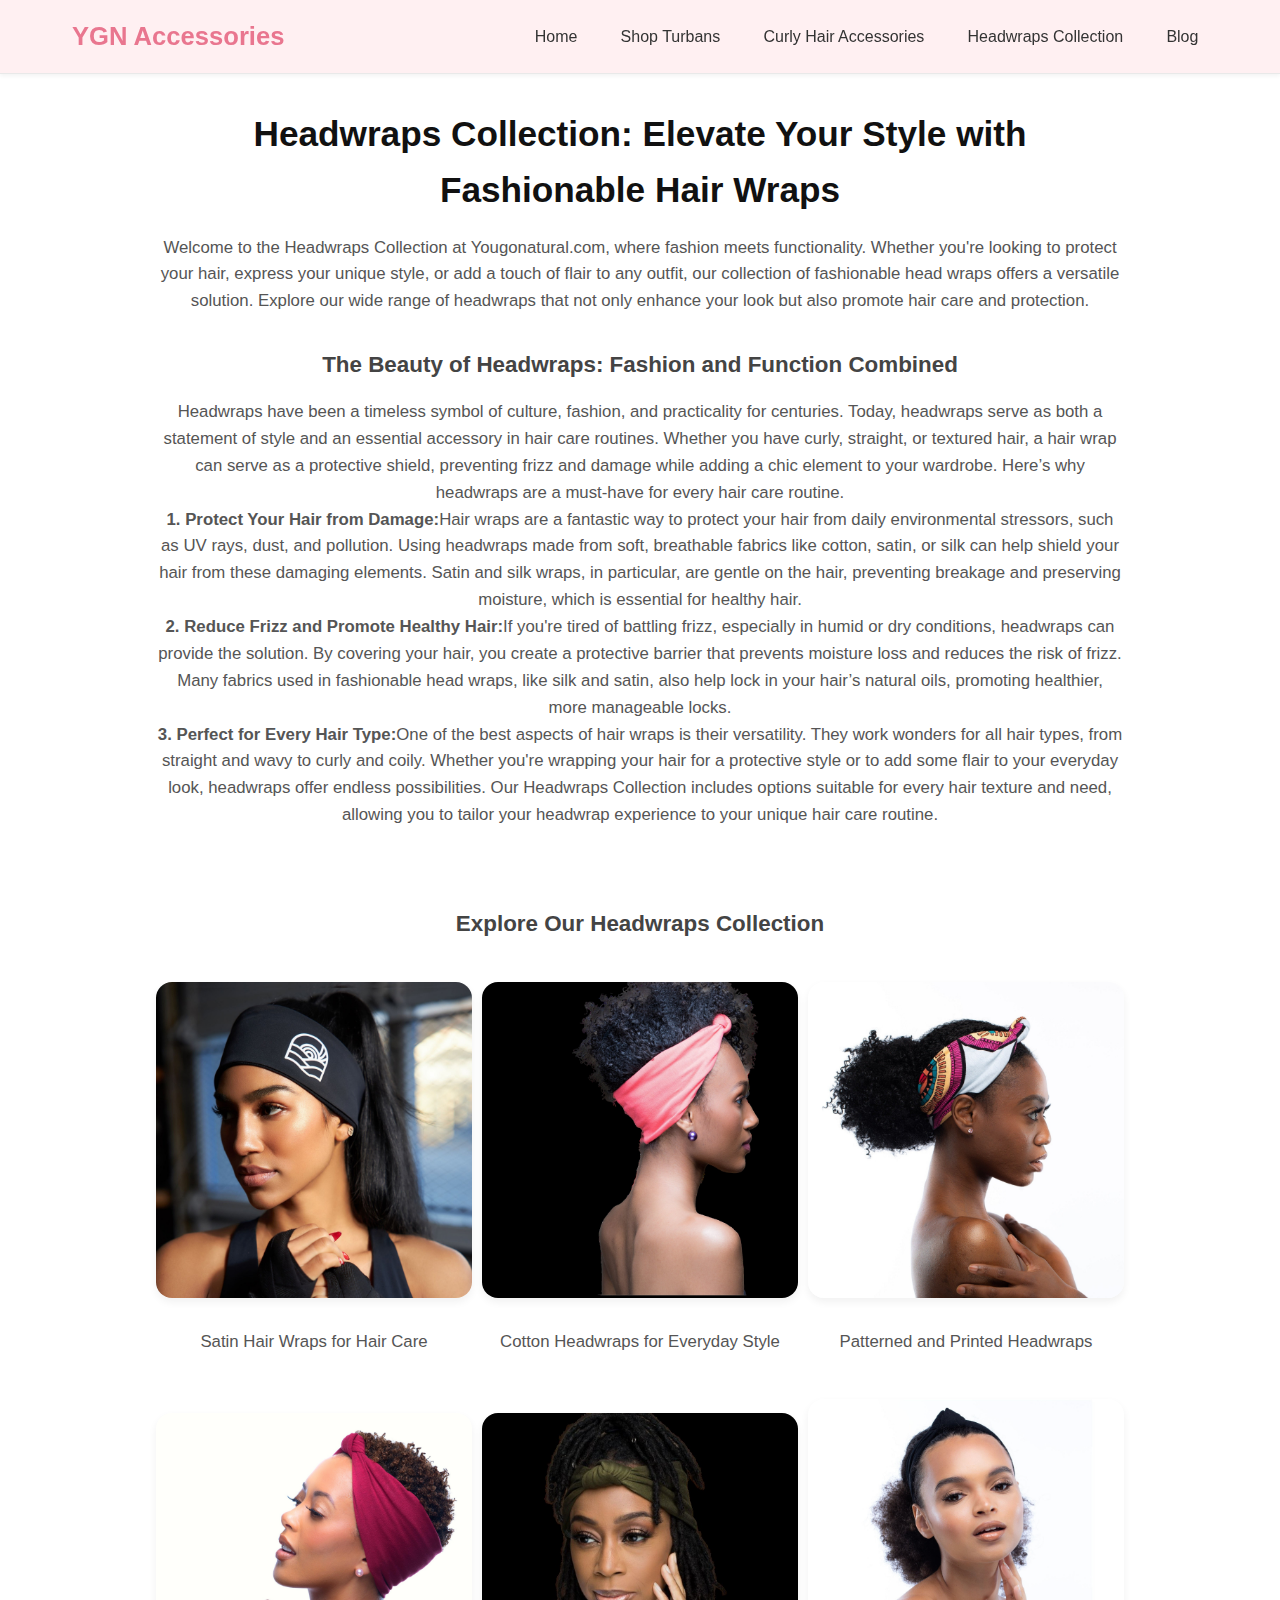
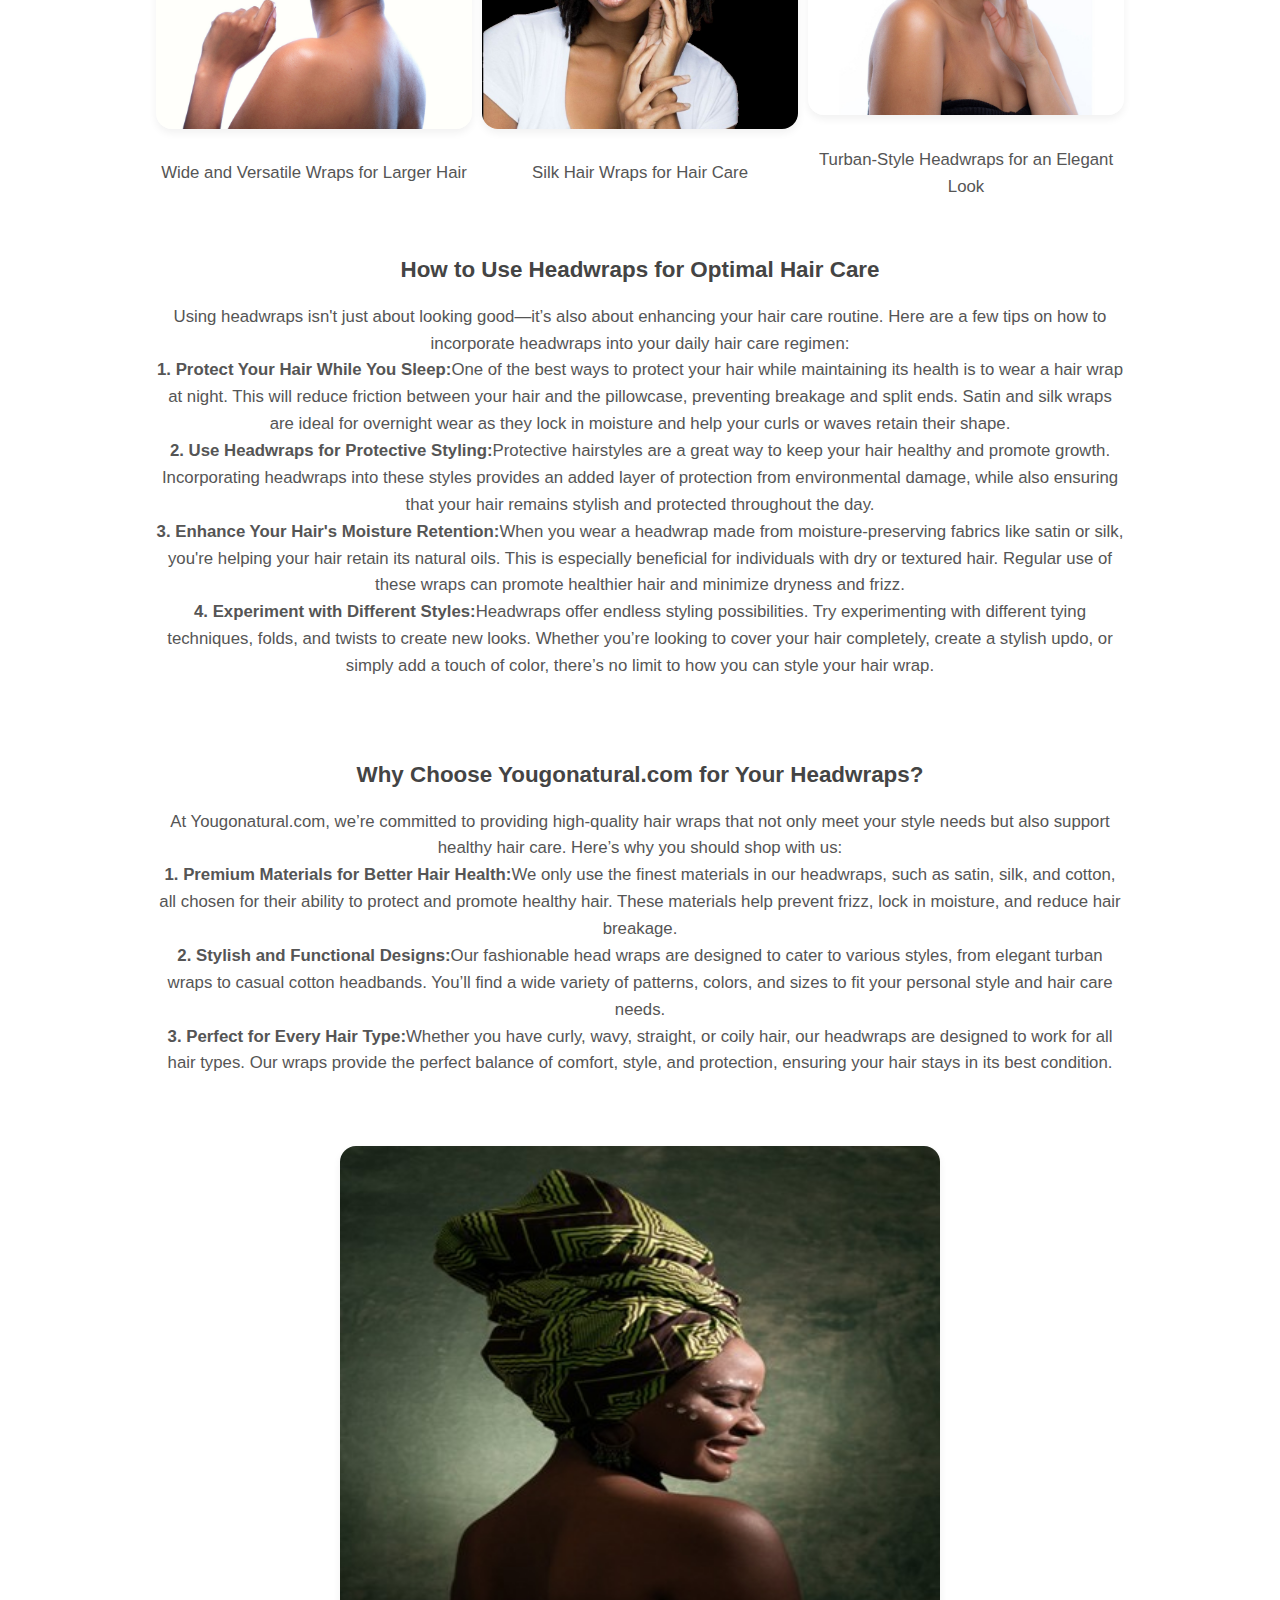
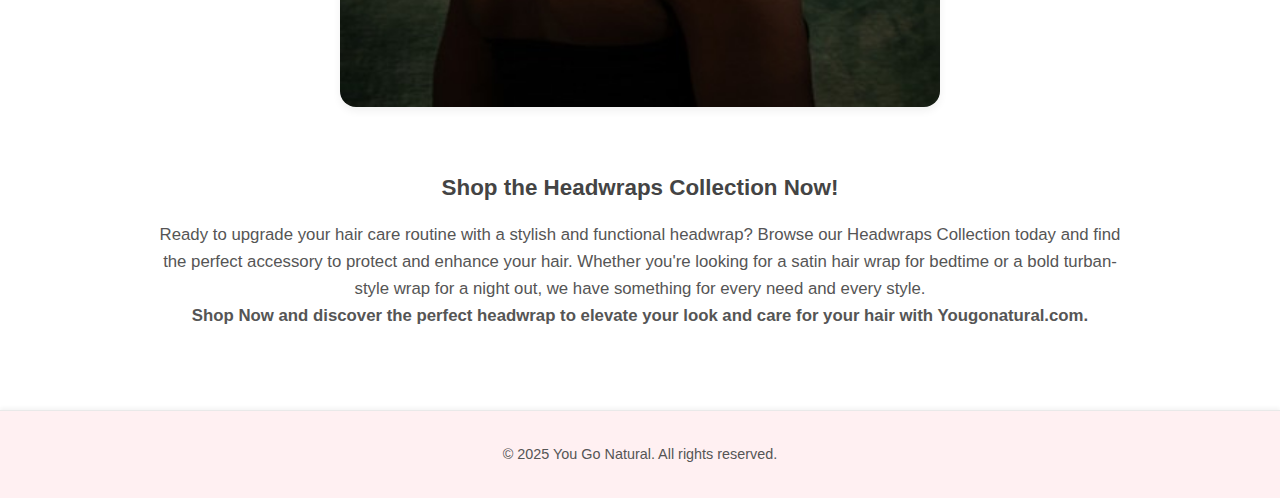
<file: headwraps.html>
<!DOCTYPE html>
<html lang="en">
<head>
    <!-- Google tag (gtag.js) -->
<script async src="https://www.googletagmanager.com/gtag/js?id=G-YNXGPEL4ET"></script>
<script>
  window.dataLayer = window.dataLayer || [];
  function gtag(){dataLayer.push(arguments);}
  gtag('js', new Date());

  gtag('config', 'G-YNXGPEL4ET');
</script>

  <meta charset="UTF-8" />
  <meta name="viewport" content="width=device-width, initial-scale=1.0" />
  <meta name="description" content="A variety of headwraps for natural hair. Wraps that are both attractive and convenient to wear for any occasion.">
  <meta name="keywords" content="headwraps for natural hair, satin headwraps, hair wraps, hair care accessories">
  <title>Headwraps Collection | You Go Natural</title>
  <link rel="stylesheet" href="css/style.css" />

</head>
<body>
  <header>
    <nav class="navbar">
      <div class="logo">YGN Accessories</div>
      <ul class="nav-links">
        <li><a href="index.html">Home</a></li>
        <li><a href="shop-turbans.html">Shop Turbans</a></li>
        <li><a href="curly-accessories.html">Curly Hair Accessories</a></li>
        <li><a href="headwraps.html">Headwraps Collection</a></li>
        <li><a href="blog.html">Blog</a></li>
      </ul>
    </nav>
  </header>

  <main>
    <section class="hero">
      <h1>Headwraps Collection: Elevate Your Style with Fashionable Hair Wraps</h1>
      <p>Welcome to the Headwraps Collection at Yougonatural.com, where fashion meets functionality. Whether you're looking to protect your hair, express your unique style, or add a touch of flair to any outfit, our collection of fashionable head wraps offers a versatile solution. Explore our wide range of headwraps that not only enhance your look but also promote hair care and protection.</p>
      <h2>The Beauty of Headwraps: Fashion and Function Combined</h2>
      
      <p>Headwraps have been a timeless symbol of culture, fashion, and practicality for centuries. Today, headwraps serve as both a statement of style and an essential accessory in hair care routines. Whether you have curly, straight, or textured hair, a hair wrap can serve as a protective shield, preventing frizz and damage while adding a chic element to your wardrobe. Here’s why headwraps are a must-have for every hair care routine.
        <br>
        <b>1. Protect Your Hair from Damage:</b>Hair wraps are a fantastic way to protect your hair from daily environmental stressors, such as UV rays, dust, and pollution. Using headwraps made from soft, breathable fabrics like cotton, satin, or silk can help shield your hair from these damaging elements. Satin and silk wraps, in particular, are gentle on the hair, preventing breakage and preserving moisture, which is essential for healthy hair.
        <br>
        <b>2. Reduce Frizz and Promote Healthy Hair:</b>If you're tired of battling frizz, especially in humid or dry conditions, headwraps can provide the solution. By covering your hair, you create a protective barrier that prevents moisture loss and reduces the risk of frizz. Many fabrics used in fashionable head wraps, like silk and satin, also help lock in your hair’s natural oils, promoting healthier, more manageable locks.
        <br>
        <b>3. Perfect for Every Hair Type:</b>One of the best aspects of hair wraps is their versatility. They work wonders for all hair types, from straight and wavy to curly and coily. Whether you're wrapping your hair for a protective style or to add some flair to your everyday look, headwraps offer endless possibilities. Our Headwraps Collection includes options suitable for every hair texture and need, allowing you to tailor your headwrap experience to your unique hair care routine.
      </p>
      <br>
      <h2>Explore Our Headwraps Collection</h2>
      <div class="Classes">
        <section>
          <img src="./images/satin-hairwraps.jpg" class="feat_class" alt="A beautiful black girl wearing stylish satin-hairwraps"><!--Image copyright@Pixabay - Royality Free-->
            <p>Satin Hair Wraps for Hair Care</p>
        </section>
        <section>
          <img src="./images/cotton-headwraps.jpg" class="feat_class" alt="A girl wearing cotton-headwraps feeling fashionable"><!--Image copyright@Pixabay - Royality Free-->
            <p>Cotton Headwraps for Everyday Style</p>
        </section>
        <section>
          <img src="./images/patterned-and-printed-headwraps.jpg" class="feat_class" alt="A beautiful girl wearing patterned-and-printed-headwraps"><!--Image copyright@Pixabay - Royality Free-->
            <p> Patterned and Printed Headwraps</p>
        </section>
      </div>
      <div class="Classes">
        <section>
          <img src="./images/versatile-hairwraps.jpg" class="feat_class" alt="A beautiful black girl wearing stylish versatile-hairwraps"><!--Image copyright@Pixabay - Royality Free-->
            <p>Wide and Versatile Wraps for Larger Hair</p>
        </section>
        <section>
          <img src="./images/silk-headwraps.jpg" class="feat_class" alt="A beautiful girl wearing silk-headwraps"><!--Image copyright@Pixabay - Royality Free-->
            <p> Silk Hair Wraps for Hair Care</p>
        </section>
        <section>
          <img src="./images/turban-headwraps.jpg" class="feat_class" alt="A girl wearing turban-headwraps feeling fashionable"><!--Image copyright@Pixabay - Royality Free-->
            <p>Turban-Style Headwraps for an Elegant Look</p>
        </section> 
        </div>
      
      <h2>How to Use Headwraps for Optimal Hair Care</h2>
      <p>Using headwraps isn't just about looking good—it’s also about enhancing your hair care routine. Here are a few tips on how to incorporate headwraps into your daily hair care regimen:
        <br>
        <b>1. Protect Your Hair While You Sleep:</b>One of the best ways to protect your hair while maintaining its health is to wear a hair wrap at night. This will reduce friction between your hair and the pillowcase, preventing breakage and split ends. Satin and silk wraps are ideal for overnight wear as they lock in moisture and help your curls or waves retain their shape.
        <br>
        <b>2. Use Headwraps for Protective Styling:</b>Protective hairstyles are a great way to keep your hair healthy and promote growth. Incorporating headwraps into these styles provides an added layer of protection from environmental damage, while also ensuring that your hair remains stylish and protected throughout the day.
        <br>
        <b>3. Enhance Your Hair's Moisture Retention:</b>When you wear a headwrap made from moisture-preserving fabrics like satin or silk, you're helping your hair retain its natural oils. This is especially beneficial for individuals with dry or textured hair. Regular use of these wraps can promote healthier hair and minimize dryness and frizz.
        <br>
        <b>4. Experiment with Different Styles:</b>Headwraps offer endless styling possibilities. Try experimenting with different tying techniques, folds, and twists to create new looks. Whether you’re looking to cover your hair completely, create a stylish updo, or simply add a touch of color, there’s no limit to how you can style your hair wrap.
      </p>
      <br>
      <h2>Why Choose Yougonatural.com for Your Headwraps?</h2>
      <p>
        At Yougonatural.com, we’re committed to providing high-quality hair wraps that not only meet your style needs but also support healthy hair care. Here’s why you should shop with us:
        <br>
        <b>1. Premium Materials for Better Hair Health:</b>We only use the finest materials in our headwraps, such as satin, silk, and cotton, all chosen for their ability to protect and promote healthy hair. These materials help prevent frizz, lock in moisture, and reduce hair breakage.
        <br>
        <b>2. Stylish and Functional Designs:</b>Our fashionable head wraps are designed to cater to various styles, from elegant turban wraps to casual cotton headbands. You’ll find a wide variety of patterns, colors, and sizes to fit your personal style and hair care needs.
        <br>
        <b>3. Perfect for Every Hair Type:</b>Whether you have curly, wavy, straight, or coily hair, our headwraps are designed to work for all hair types. Our wraps provide the perfect balance of comfort, style, and protection, ensuring your hair stays in its best condition.
        <br>
      </p>
      <br>
      <img src="images/headwrap-girl.jpg" alt="A girl wearing the headwrap on head representing a stylish look.">
      <h2>Shop the Headwraps Collection Now!</h2>
      <p>Ready to upgrade your hair care routine with a stylish and functional headwrap? Browse our Headwraps Collection today and find the perfect accessory to protect and enhance your hair. Whether you're looking for a satin hair wrap for bedtime or a bold turban-style wrap for a night out, we have something for every need and every style.
        <br>
        <b>Shop Now and discover the perfect headwrap to elevate your look and care for your hair with Yougonatural.com.</b>
      </p>
    </section>
  </main>

  <footer>
    <p>&copy; 2025 You Go Natural. All rights reserved.</p>
  </footer>
</body>
</html>
</file>
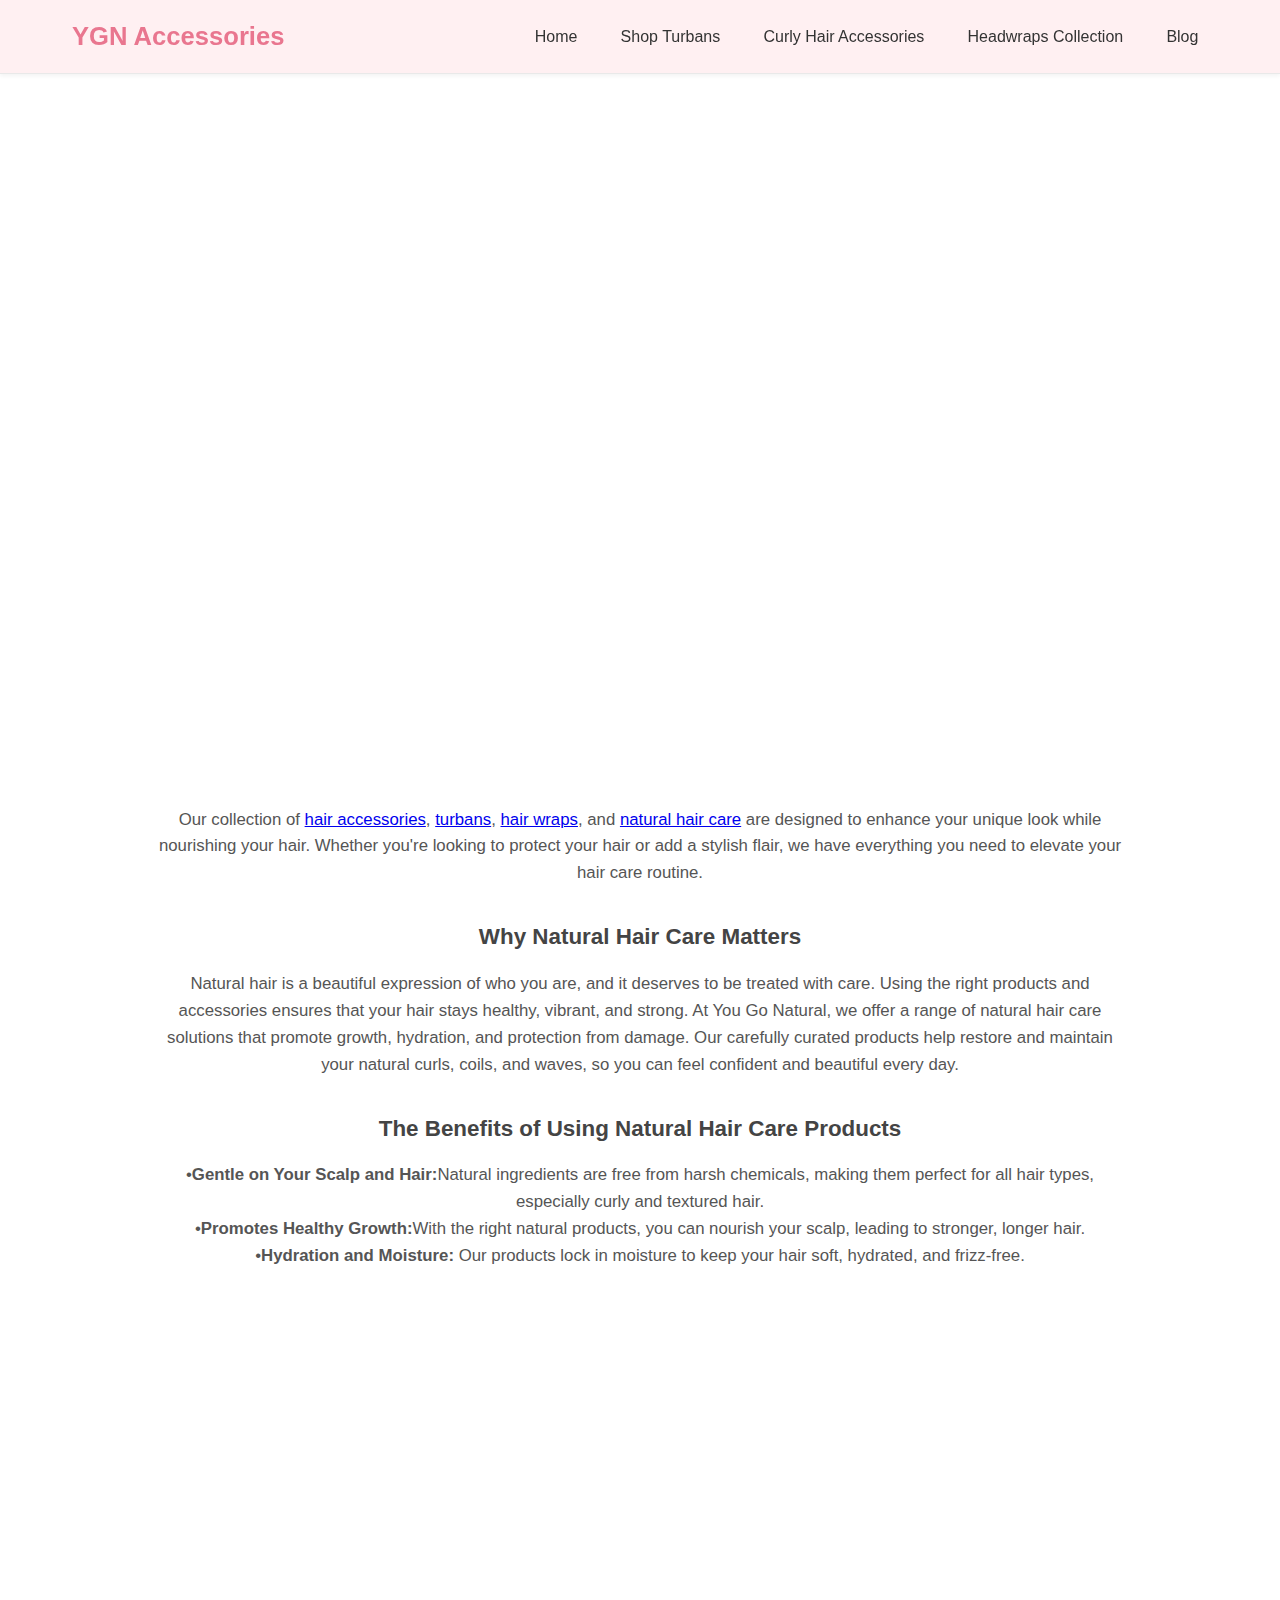
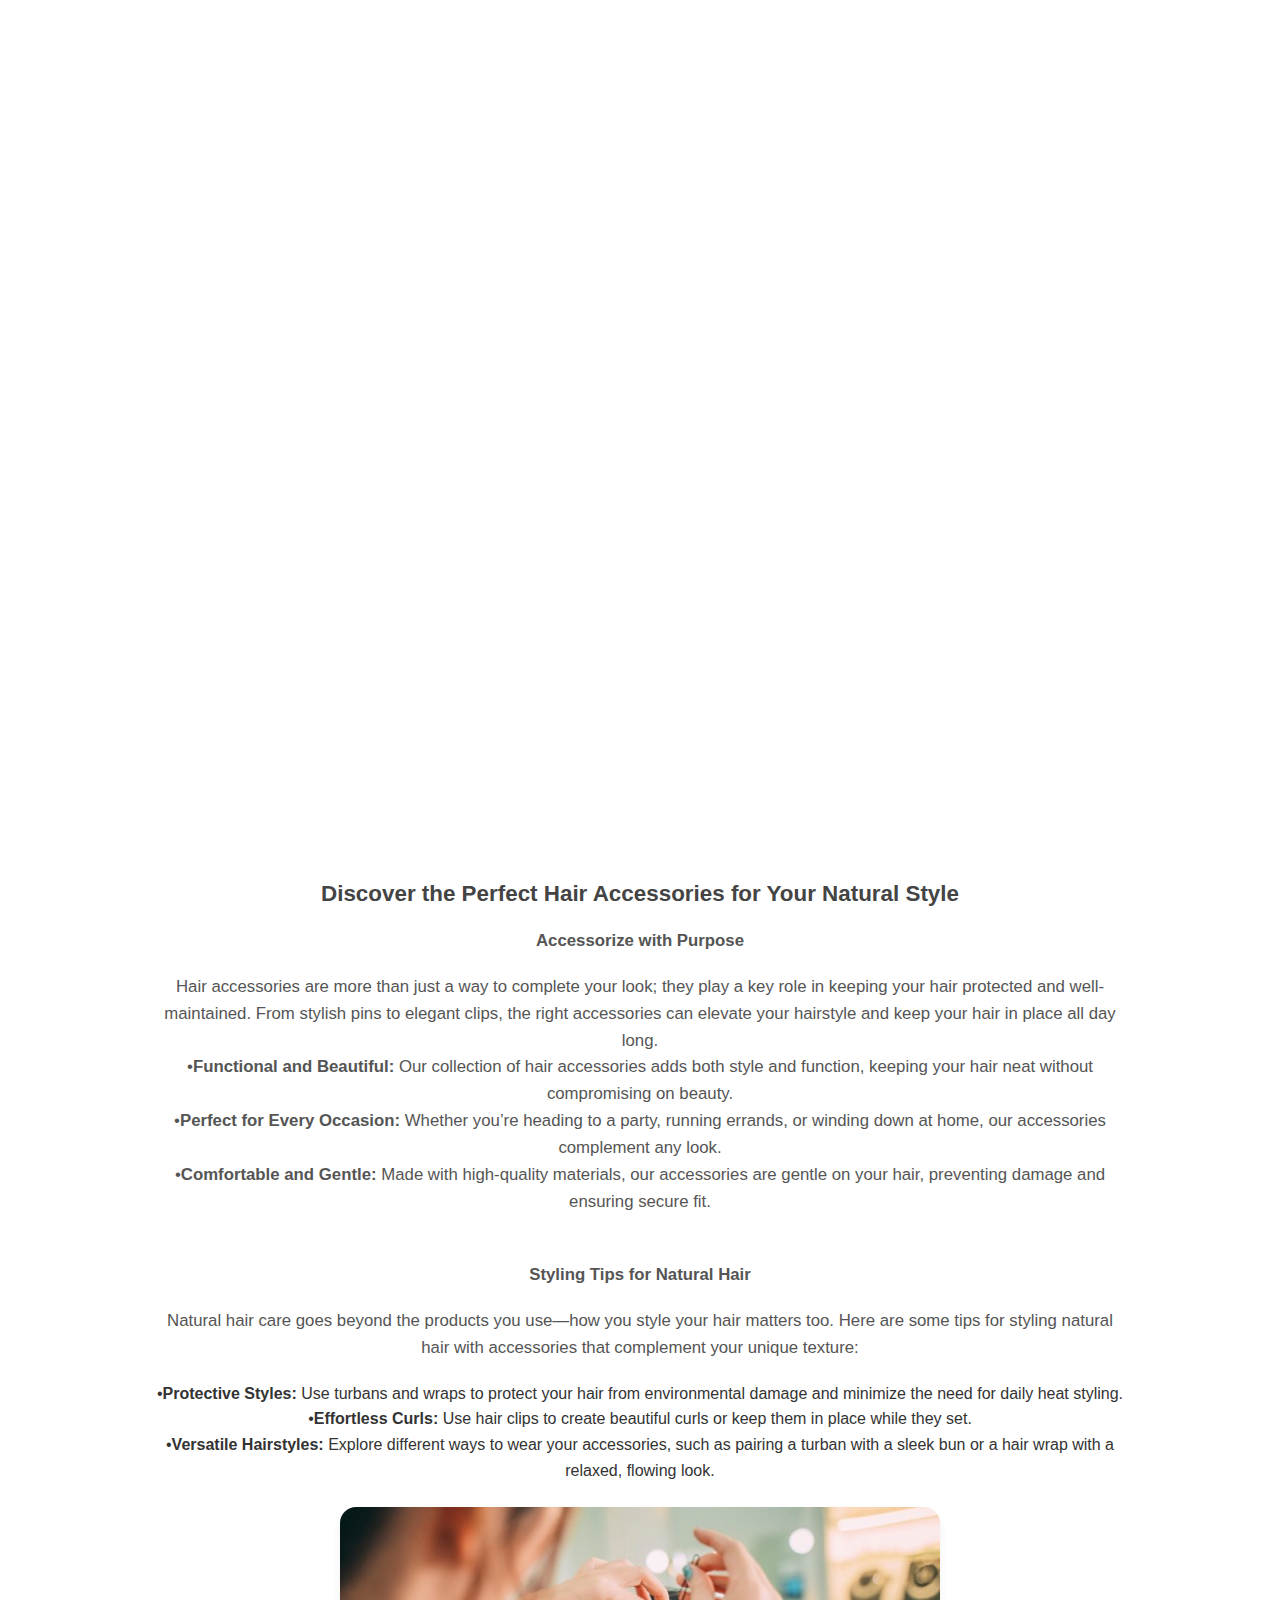
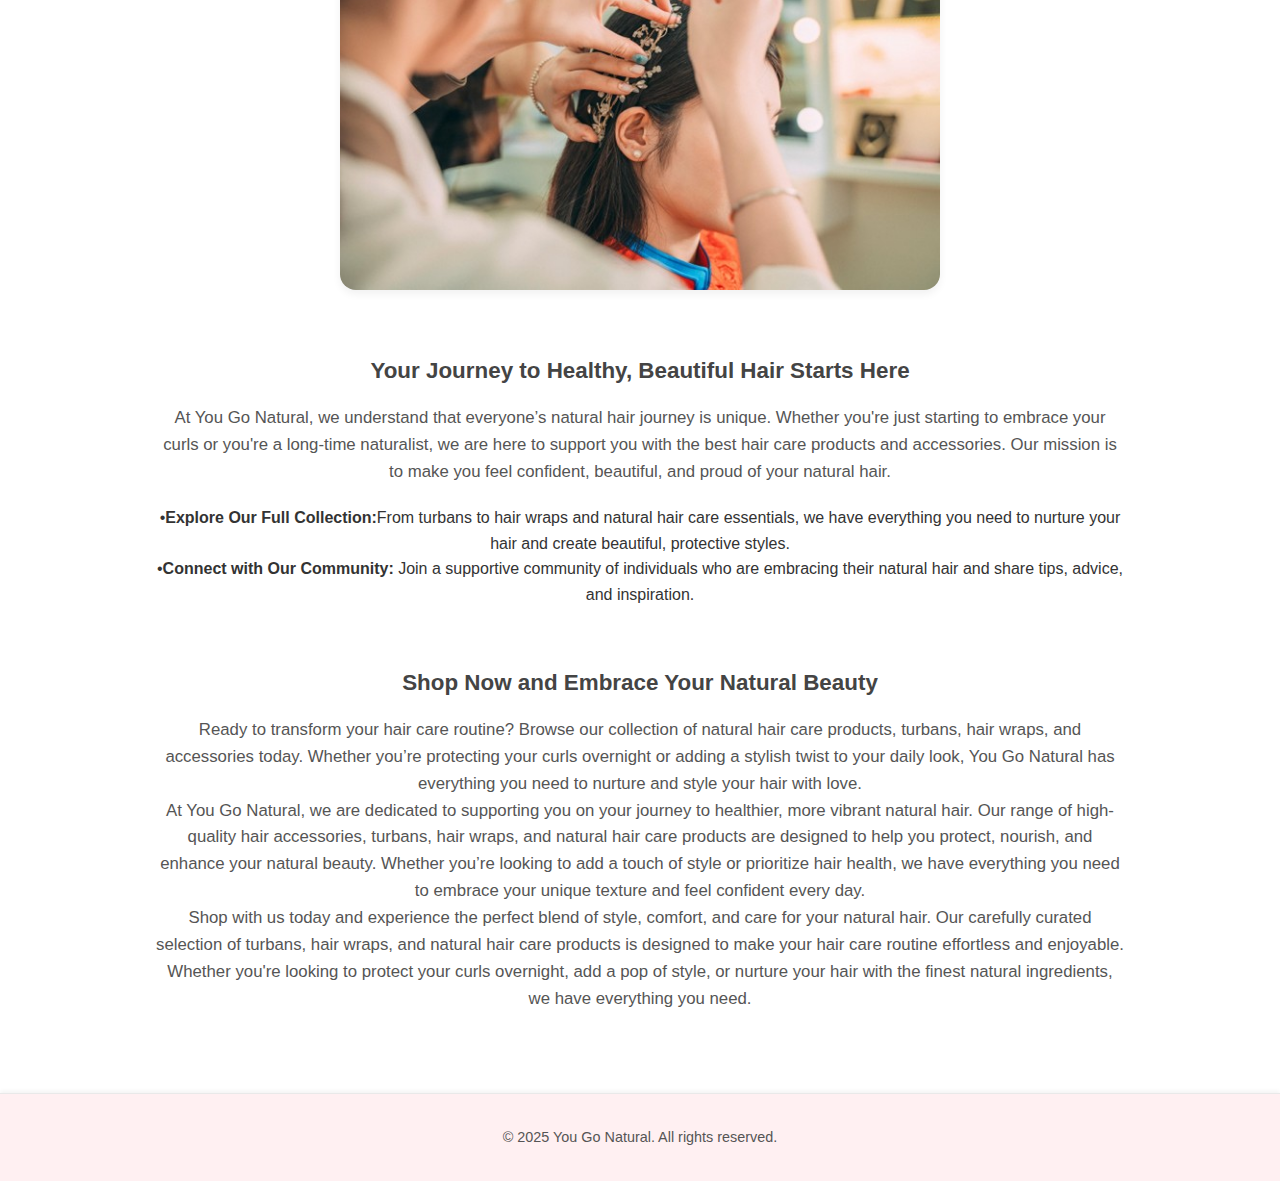
<file: home.html>
<!DOCTYPE html>
<html lang="en">
<head>
    <!-- Google tag (gtag.js) -->
<script async src="https://www.googletagmanager.com/gtag/js?id=G-YNXGPEL4ET"></script>
<script>
  window.dataLayer = window.dataLayer || [];
  function gtag(){dataLayer.push(arguments);}
  gtag('js', new Date());

  gtag('config', 'G-YNXGPEL4ET');
</script>

  <meta charset="UTF-8">
  <meta name="viewport" content="width=device-width, initial-scale=1.0">
  <meta name="description" content="Find fashionable headwraps and hair accessories for natural hair. Shop now and enhance your style with You Go Natural.">
  <meta name="keywords" content="hair accessories, turbans, natural hair care, headwraps for natural hair">
  <title>You Go Natural | Hair Accessories and Hair Wraps</title>
  <link rel="stylesheet" href="css/style.css">

</head>
<body>
  <header>
    <nav class="navbar">
      <div class="logo">YGN Accessories</div>
      <ul class="nav-links">
        <li><a href="home.html">Home</a></li>
        <li><a href="shop-turbans.html">Shop Turbans</a></li>
        <li><a href="curly-accessories.html">Curly Hair Accessories</a></li>
        <li><a href="headwraps.html">Headwraps Collection</a></li>
        <li><a href="blog.html">Blog</a></li>
      </ul>
    </nav>
  </header>

  <main>
     
    <section class="head"> 
      <div class="home-content">
        <h1>Welcome to You Go Natural: Embrace Your Beautiful Hair Naturally.</h1>
      <p>At You Go Natural, we believe in empowering individuals to embrace their natural beauty through the perfect blend of style and care. </p>
    </div>
  </section>
      <section class="hero">
      <br>
      <p>Our collection of <a href="curly-accessories.html">hair accessories</a>, <a href="shop-turbans.html">turbans</a>, <a href="headwraps.html">hair wraps</a>, and <a href="blog.html">natural hair care</a> are designed to enhance your unique look while nourishing your hair. Whether you're looking to protect your hair or add a stylish flair, we have everything you need to elevate your hair care routine.</p></p>
      <h2>Why Natural Hair Care Matters</h2>
      <p>Natural hair is a beautiful expression of who you are, and it deserves to be treated with care. Using the right products and accessories ensures that your hair stays healthy, vibrant, and strong. At You Go Natural, we offer a range of natural hair care solutions that promote growth, hydration, and protection from damage. Our carefully curated products help restore and maintain your natural curls, coils, and waves, so you can feel confident and beautiful every day.</p>
      <h2>The Benefits of Using Natural Hair Care Products</h2>
      <p>
        •<strong>Gentle on Your Scalp and Hair:</strong>Natural ingredients are free from harsh chemicals, making them perfect for all hair types, especially curly and textured hair.<br>
        •<strong>Promotes Healthy Growth:</strong>With the right natural products, you can nourish your scalp, leading to stronger, longer hair.<br>
        •<strong>Hydration and Moisture: </strong>Our products lock in moisture to keep your hair soft, hydrated, and frizz-free.<br>
        </p>

        <section class="how-we-work">
          <h2 class="section-title">Elevate Your Look with Turbans and Hair Wraps</h2>
          <div class="work-steps">
            <div class="work-step">
              <div class="step-number">1</div>
              <h3 class="work-step-title">Style Meets Function: The Beauty of Turbans</h3>
              <p>Turbans are not only a fashion statement but also an excellent way to protect your natural hair. They offer a versatile style that can be worn in various ways, from chic to casual. Whether you're shielding your hair from the sun or keeping it neat during workouts, turbans provide both comfort and flair.
                <br>
                •<strong>Comfortable Fit: </strong>Our turbans are made from soft, breathable materials that ensure comfort while keeping your hair in place.<br>
                •<strong>Variety of Styles: </strong>From solid colors to beautiful prints, there’s a turban style for every occasion and personality.<br>
                •<strong>Protect Your Curls:</strong>Turbans help protect your curls from friction that can lead to breakage, especially when you're sleeping.<br>
              </p>
            </div>

        <div class="work-step">
          <div class="step-number">2</div>
          <h3 class="work-step-title">Hair Wraps for Daily Care and Style</h3>
          
          <p>Hair wraps are the perfect solution for adding both beauty and care to your hair routine. Whether you’re winding down for the evening or looking for a quick fix to keep your curls intact, our hair wraps are designed to offer the best protection.
          <br>
          •<strong>Prevent Hair Breakage:</strong>Hair wraps protect delicate strands from breakage caused by friction with pillows and other fabrics.<br>
          •<strong>Maintain Your Natural Curls:</strong>Wraps help keep curls intact and preserve their shape overnight or during the day, preventing frizz and tangles.<br>
          •<strong>Ideal for All Hair Types:</strong>: From fine hair to thick curls, our wraps cater to all hair textures, ensuring optimal protection and comfort.<br>
        </p>
        </div>
      </div>
  </section>

      <h2>Discover the Perfect Hair Accessories for Your Natural Style</h2>
      <p><b>Accessorize with Purpose</b></p>
      <p>Hair accessories are more than just a way to complete your look; they play a key role in keeping your hair protected and well-maintained. From stylish pins to elegant clips, the right accessories can elevate your hairstyle and keep your hair in place all day long.
      <br>
        •<strong>Functional and Beautiful: </strong>Our collection of hair accessories adds both style and function, keeping your hair neat without compromising on beauty.<br>
        •<strong>Perfect for Every Occasion: </strong>Whether you’re heading to a party, running errands, or winding down at home, our accessories complement any look.<br>
        •<strong>Comfortable and Gentle: </strong>Made with high-quality materials, our accessories are gentle on your hair, preventing damage and ensuring secure fit.<br>
      <br>
      <p><b>Styling Tips for Natural Hair</b></p>
      <p>Natural hair care goes beyond the products you use—how you style your hair matters too. Here are some tips for styling natural hair with accessories that complement your unique texture:</p>
        •<strong>Protective Styles: </strong>Use turbans and wraps to protect your hair from environmental damage and minimize the need for daily heat styling.<br>
        •<strong>Effortless Curls: </strong>Use hair clips to create beautiful curls or keep them in place while they set.<br>
        •<strong>Versatile Hairstyles: </strong>Explore different ways to wear your accessories, such as pairing a turban with a sleek bun or a hair wrap with a relaxed, flowing look.<br>
      <img src="images/home-headband.jpg" alt="Girl getting a stylish headband around her head, presenting a fashionable accessory.">
        <br>
      <h2>Your Journey to Healthy, Beautiful Hair Starts Here</h2>
      <p>At You Go Natural, we understand that everyone’s natural hair journey is unique. Whether you're just starting to embrace your curls or you're a long-time naturalist, we are here to support you with the best hair care products and accessories. Our mission is to make you feel confident, beautiful, and proud of your natural hair.</p>
       •<strong>Explore Our Full Collection:</strong>From turbans to hair wraps and natural hair care essentials, we have everything you need to nurture your hair and create beautiful, protective styles.<br>
       •<strong>Connect with Our Community: </strong>Join a supportive community of individuals who are embracing their natural hair and share tips, advice, and inspiration.<br>
      <br>
     <h2>Shop Now and Embrace Your Natural Beauty</h2>
     <p>Ready to transform your hair care routine? Browse our collection of natural hair care products, turbans, hair wraps, and accessories today. Whether you’re protecting your curls overnight or adding a stylish twist to your daily look, You Go Natural has everything you need to nurture and style your hair with love.<br>
      At You Go Natural, we are dedicated to supporting you on your journey to healthier, more vibrant natural hair. Our range of high-quality hair accessories, turbans, hair wraps, and natural hair care products are designed to help you protect, nourish, and enhance your natural beauty. Whether you’re looking to add a touch of style or prioritize hair health, we have everything you need to embrace your unique texture and feel confident every day.
      <br>Shop with us today and experience the perfect blend of style, comfort, and care for your natural hair. Our carefully curated selection of turbans, hair wraps, and natural hair care products is designed to make your hair care routine effortless and enjoyable. Whether you're looking to protect your curls overnight, add a pop of style, or nurture your hair with the finest natural ingredients, we have everything you need.
      </p>
      
    </section>
  </main>

  <footer>
    <p>&copy; 2025 You Go Natural. All rights reserved.</p>
  </footer>
</script>
</body>
</html>
</file>
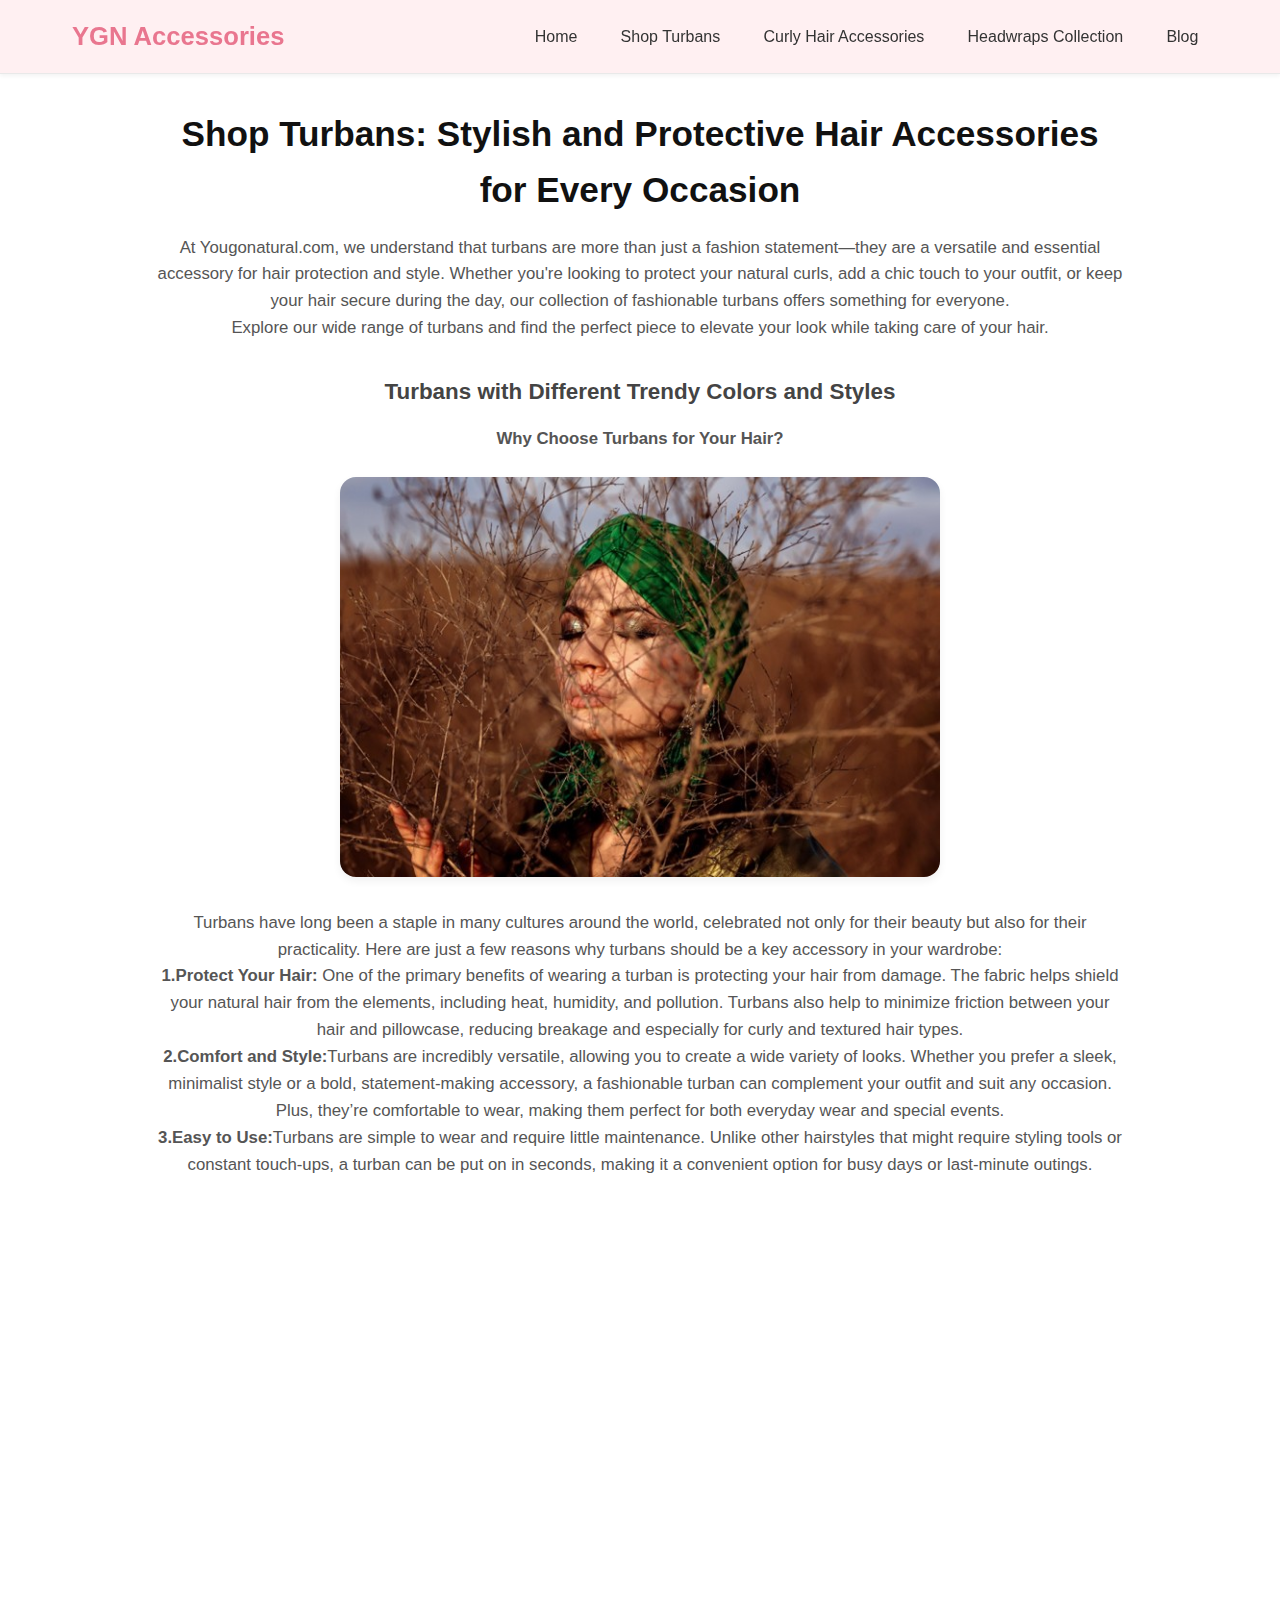
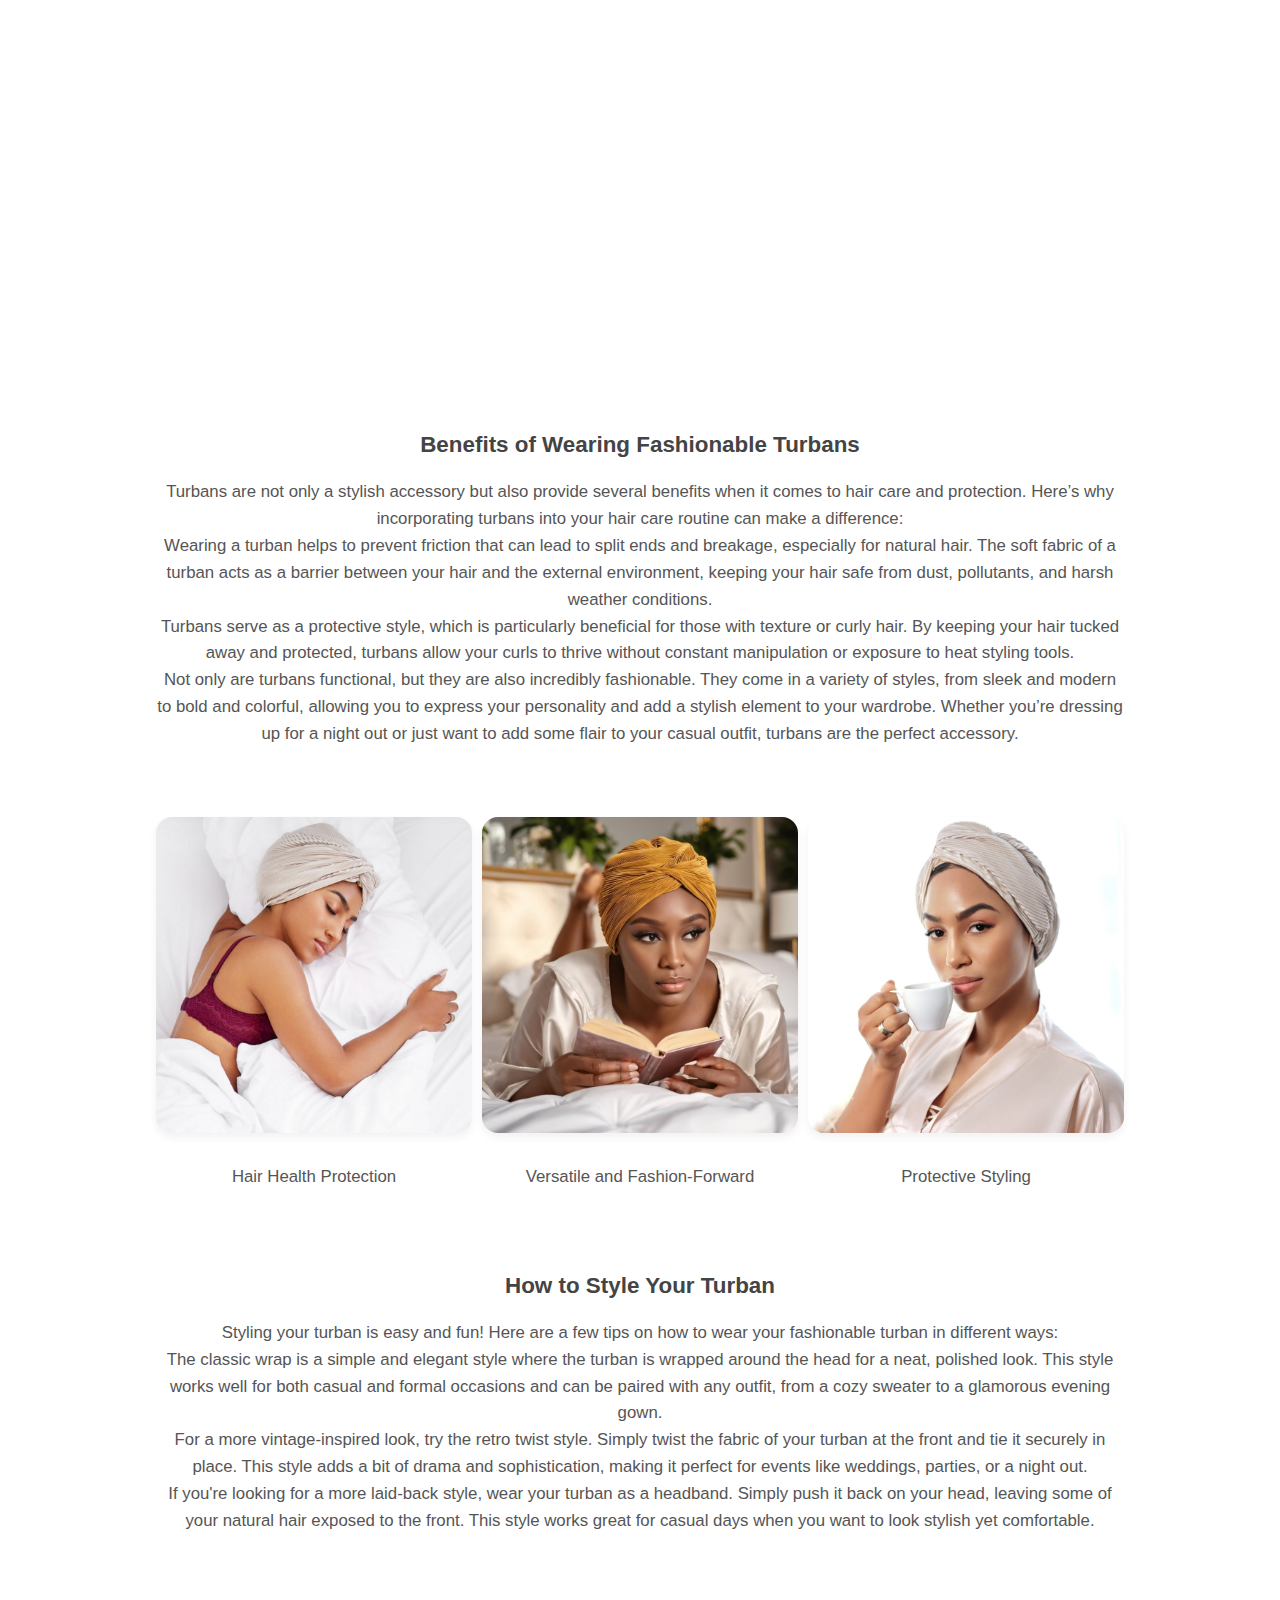
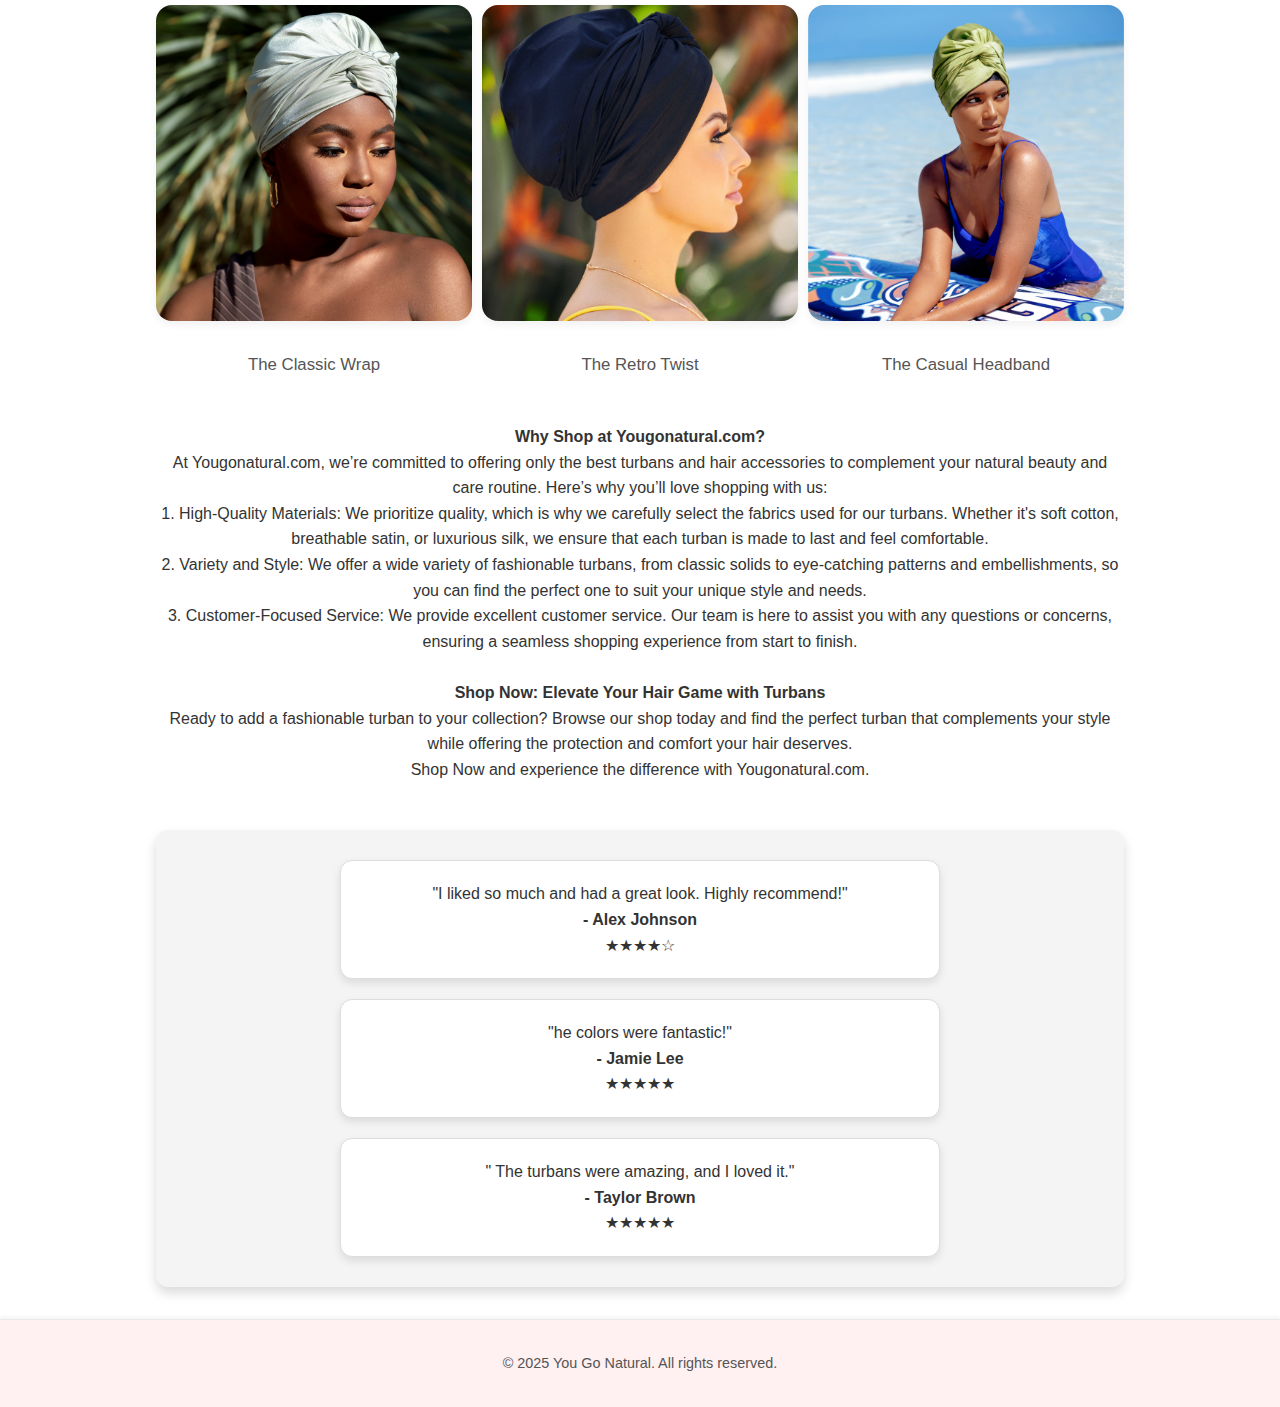
<file: shop-turbans.html>
<!DOCTYPE html>
<html lang="en">
<head>
  <meta charset="UTF-8" />
  <meta name="viewport" content="width=device-width, initial-scale=1.0" />
  <meta name="description" content="Explore our unique varieties of turbans that mix tradition and modern style. Discover the ideal turban design for any event.">
  <meta name="keywords" content="fashion turbans, turbans, accessories, stylish hair wraps">
  <title>Shop Turbans | You Go Natural</title>
  <link rel="stylesheet" href="css/style.css" />
  <!-- Google tag (gtag.js) -->
<script async src="https://www.googletagmanager.com/gtag/js?id=G-YNXGPEL4ET"></script>
<script>
  window.dataLayer = window.dataLayer || [];
  function gtag(){dataLayer.push(arguments);}
  gtag('js', new Date());

  gtag('config', 'G-YNXGPEL4ET');
</script>
</head>
<body>
  <header>
    <nav class="navbar">
      <div class="logo">YGN Accessories</div>
      <ul class="nav-links">
        <li><a href="index.html">Home</a></li>
        <li><a href="shop-turbans.html">Shop Turbans</a></li>
        <li><a href="curly-accessories.html">Curly Hair Accessories</a></li>
        <li><a href="headwraps.html">Headwraps Collection</a></li>
        <li><a href="blog.html">Blog</a></li>
      </ul>
    </nav>
  </header>

  <main>
    <section class="hero">
      <h1>Shop Turbans: Stylish and Protective Hair Accessories for Every Occasion</h1>
      <p>At Yougonatural.com, we understand that turbans are more than just a fashion statement—they are a versatile and essential accessory for hair protection and style. Whether you're looking to protect your natural curls, add a chic touch to your outfit, or keep your hair secure during the day, our collection of fashionable turbans offers something for everyone.<br>
        Explore our wide range of turbans and find the perfect piece to elevate your look while taking care of your hair.
        
        <br>

      <h2>Turbans with Different Trendy Colors and Styles</h2>
      <p><b>Why Choose Turbans for Your Hair?</b><br>
        <img src="images/turban-green.jpg" alt="A girl wearing a green wrap around her head.">
        <br>

      Turbans have long been a staple in many cultures around the world, celebrated not only for their beauty but also for their practicality. Here are just a few reasons why turbans should be a key accessory in your wardrobe:<br>
      <strong>1.Protect Your Hair:</strong> One of the primary benefits of wearing a turban is protecting your hair from damage. The fabric helps shield your natural hair from the elements, including heat, humidity, and pollution. Turbans also help to minimize friction between your hair and pillowcase, reducing breakage and especially for curly and textured hair types.<br>
      <strong>2.Comfort and Style:</strong>Turbans are incredibly versatile, allowing you to create a wide variety of looks. Whether you prefer a sleek, minimalist style or a bold, statement-making accessory, a fashionable turban can complement your outfit and suit any occasion. Plus, they’re comfortable to wear, making them perfect for both everyday wear and special events.<br>
      <strong>3.Easy to Use:</strong>Turbans are simple to wear and require little maintenance. Unlike other hairstyles that might require styling tools or constant touch-ups, a turban can be put on in seconds, making it a convenient option for busy days or last-minute outings.<br>
      </p>
      </div>
      
      <br>
     
      <section id="service-categories" class="service-categories">
        <h2 class="section-title">Our Collection of Fashionable Turbans</h2>
        <div class="categories-grid">
          <div class="category-item">
            <h3>1.Classic Solid Color Turbans</h3>
            <p>For those who prefer a more understated look, our classic solid color turbans are perfect. Available in a variety of shades, from neutral tones to vibrant hues, these turbans add a chic and elegant touch to any outfit. Whether you're dressing up for a special event or simply adding a refined touch to your daily look, these turbans are a timeless addition to your accessory collection.</p>
          </div>
          <div class="category-item">
            <h3>2. Bold Patterned Turbans</h3>
            <p>Make a statement with one of our bold patterned turbans. From floral prints to geometric designs, these turbans are perfect for adding a pop of personality to your look. They are ideal for those who love to experiment with different styles and express their individuality through fashion.</p>
          </div>
          <div class="category-item">
            <h3>3. Textured and Embellished Turbans</h3>
            <p>If you're looking for something unique and eye-catching, our textured and embellished turbans are the way to go. Featuring intricate beadwork, sequins, or pleated designs, these turbans are perfect for special occasions or when you want to add a touch of glamour to your everyday outfit.</p>
          </div>
          <div class="category-item">
            <h3>4. Soft and Breathable Fabrics</h3>
            <p>Comfort is key when it comes to turbans, and we ensure that every piece in our collection is made from soft, breathable materials. Our turbans are crafted from cotton, satin, and silk, offering a luxurious feel that is gentle on your scalp and hair. These fabrics also allow for optimal breathability, ensuring that your head stays comfortable throughout the day.</p>
          </div>
        </div>
      </section>

    <h2>Benefits of Wearing Fashionable Turbans</h2>
    <p>Turbans are not only a stylish accessory but also provide several benefits when it comes to hair care and protection. Here’s why incorporating turbans into your hair care routine can make a difference:
     <br>
     Wearing a turban helps to prevent friction that can lead to split ends and breakage, especially for natural hair. The soft fabric of a turban acts as a barrier between your hair and the external environment, keeping your hair safe from dust, pollutants, and harsh weather conditions.
     <br>Turbans serve as a protective style, which is particularly beneficial for those with texture or curly hair. By keeping your hair tucked away and protected, turbans allow your curls to thrive without constant manipulation or exposure to heat styling tools.
     <br>Not only are turbans functional, but they are also incredibly fashionable. They come in a variety of styles, from sleek and modern to bold and colorful, allowing you to express your personality and add a stylish element to your wardrobe. Whether you’re dressing up for a night out or just want to add some flair to your casual outfit, turbans are the perfect accessory.
    </p>
    <br>
    <div class="Classes">
      <section>
        <img src="./images/stylish-sleeping-lady-wearing-turban.jpg" class="feat_class" alt="A sleeping girl wearing stylish turban"><!--Image copyright@Pixabay - Royality Free-->
          <p>Hair Health Protection</p>
      </section>
      <section>
        <img src="./images/stylish-book-reading-lady-wearing turban.jpg" class="feat_class" alt="A reading girl wearing comforatble turban"><!--Image copyright@Pixabay - Royality Free-->
          <p>Versatile and Fashion-Forward</p>
      </section>
      <section>
        <img src="./images/stylish-coffee-drinking-lady.jpg" class="feat_class" alt="A beautiful coffee drinking girl wearing turban"><!--Image copyright@Pixabay - Royality Free-->
          <p>Protective Styling</p>
      </section> 
    </div>

    <br>
    <h2>How to Style Your Turban</h2>
    <p>Styling your turban is easy and fun! Here are a few tips on how to wear your fashionable turban in different ways:
      <br>
      The classic wrap is a simple and elegant style where the turban is wrapped around the head for a neat, polished look. This style works well for both casual and formal occasions and can be paired with any outfit, from a cozy sweater to a glamorous evening gown.<br>
      For a more vintage-inspired look, try the retro twist style. Simply twist the fabric of your turban at the front and tie it securely in place. This style adds a bit of drama and sophistication, making it perfect for events like weddings, parties, or a night out.<br>
      If you're looking for a more laid-back style, wear your turban as a headband. Simply push it back on your head, leaving some of your natural hair exposed to the front. This style works great for casual days when you want to look stylish yet comfortable.<br>
      <br>
          <div class="Classes">
            <section>
              <img src="./images/grey-turban-wearing-lady.jpg" class="feat_class" alt="A beautiful black girl wearing stylish turban"><!--Image copyright@Pixabay - Royality Free-->
                <p>The Classic Wrap</p>
            </section>
            <section>
              <img src="./images/black-turban-wearing-girl.jpg" class="feat_class" alt="A girl wearing black turban feeling fashionable"><!--Image copyright@Pixabay - Royality Free-->
                <p>The Retro Twist</p>
            </section>
            <section>
              <img src="./images/swimming-girl-wearing-turban.jpg" class="feat_class" alt="A beautiful swimmming girl wearing beautiful turban"><!--Image copyright@Pixabay - Royality Free-->
                <p>The Casual Headband</p>
            </section> 
          </div>
    <br>
    <b>Why Shop at Yougonatural.com?</b><br>At Yougonatural.com, we’re committed to offering only the best turbans and hair accessories to complement your natural beauty and care routine. Here’s why you’ll love shopping with us:
   <br>1. High-Quality Materials: We prioritize quality, which is why we carefully select the fabrics used for our turbans. Whether it's soft cotton, breathable satin, or luxurious silk, we ensure that each turban is made to last and feel comfortable.
   <br>2. Variety and Style: We offer a wide variety of fashionable turbans, from classic solids to eye-catching patterns and embellishments, so you can find the perfect one to suit your unique style and needs.
   <br>3. Customer-Focused Service: We provide excellent customer service. Our team is here to assist you with any questions or concerns, ensuring a seamless shopping experience from start to finish.<br>
  
   <br><b>Shop Now: Elevate Your Hair Game with Turbans</b><br>
   Ready to add a fashionable turban to your collection? Browse our shop today and find the perfect turban that complements your style while offering the protection and comfort your hair deserves.<br>
   Shop Now and experience the difference with Yougonatural.com.
    </p>
    </section>

  <div class="testimonials-container">
    <div class="testimonial-box">
        <p>"I liked so much and had a great look. Highly recommend!"</p>
        <p><strong>- Alex Johnson</strong></p>
        <div class="rating">&#9733;&#9733;&#9733;&#9733;&#9734;</div>
    </div>
    <div class="testimonial-box">
        <p>"he colors were fantastic!"</p>
        <p><strong>- Jamie Lee</strong></p>
        <div class="rating">&#9733;&#9733;&#9733;&#9733;&#9733;</div>
    </div>
    <div class="testimonial-box">
        <p>" The turbans were amazing, and I loved it."</p>
        <p><strong>- Taylor Brown</strong></p>
        <div class="rating">&#9733;&#9733;&#9733;&#9733;&#9733;</div>
    </div>
</div>
</main>

  <footer>
    <p>&copy; 2025 You Go Natural. All rights reserved.</p>
  </footer>
</body>
</html>
</file>
<file: css/style.css>
/* General */
* {
  margin: 0;
  padding: 0;
  box-sizing: border-box;
}

body {
  font-family: 'Poppins', sans-serif;
  background-color: #ffffff;
  color: #333;
  line-height: 1.6;
  font-size: 16px;
}

/* Navigation */
header {
  background-color: #fff0f2;
  border-bottom: 1px solid #e9e9e9;
  position: sticky;
  top: 0;
  z-index: 1000;
  box-shadow: 0 2px 4px rgba(0,0,0,0.05);
}

.navbar {
  display: flex;
  justify-content: space-between;
  align-items: center;
  padding: 1rem 2rem;
  max-width: 1200px;
  margin: 0 auto;
}

.logo {
  font-size: 1.6rem;
  font-weight: bold;
  color: #e9768f;
}

.nav-links {
  list-style: none;
  display: flex;
  gap: 1.5rem;
}

.nav-links a {
  position: relative;
  text-decoration: none;
  color: #333;
  font-weight: 500;
  padding: 0.3rem 0.6rem;
  transition: color 0.3s ease;
}

.nav-links a::after {
  content: '';
  position: absolute;
  left: 0;
  bottom: -4px;
  width: 0%;
  height: 2px;
  background-color: #c45f75;
  transition: width 0.3s ease-in-out;
}

.nav-links a:hover {
  color: #c45f75;
}

.nav-links a:hover::after {
  width: 100%;
}

/* Main */
main {
  padding: 2rem 1rem;
  max-width: 1000px;
  margin: 0 auto;
}

/* Head Section */
.head {
  background-image: url('../images/hero-image.jpg');
  background-repeat: no-repeat;
  background-size: cover;
  background-position: top center; 
  height: 75vh;
  width: 100%;
  color: #ffffff;
  display: flex;
  flex-direction: column;
  justify-content: center;
  align-items: center;
  text-align: center;
  padding: 0 1rem;
  opacity: 0;
  animation: fadeIn 1s ease-out 0.5s forwards;
  position: relative;
}

.head h1 {
  font-family: 'Hepta Slab', serif;
  font-size: clamp(3rem, 6vw, 2.5rem);
  margin-bottom: 5px;
  transform: translateY(-30px);
  opacity: 0;
  animation: slideIn 1s ease-out 0.6s forwards;
}

.head p {
  font-family: 'Lora', serif;
  font-size: .5;
  margin-bottom: 2px;
  opacity: 0;
  animation: fadeIn 1s ease-out 1s forwards;
}

/* Animations */
@keyframes fadeIn {
  to {
    opacity: 1;
  }
}

@keyframes slideIn {
  to {
    transform: translateY(0);
    opacity: 1;
  }
}

.hero {
  text-align: center;
  margin-bottom: 3rem;
}

.hero h1 {
  font-size: 2.2rem;
  color: #111;
  margin-bottom: 1rem;
}

.hero h2 {
  font-size: 1.4rem;
  color: #444;
  margin: 2rem 0 1rem;
}

.hero p {
  font-size: 1.05rem;
  color: #555;
  margin-bottom: 1.2rem;
}

.hero img {
  width: 100%;
  max-width: 600px;
  height: auto;
  border-radius: 16px;
  margin: 1.5rem auto;
  box-shadow: 0 4px 8px rgba(0,0,0,0.06);
}

a:hover {
  color: #9c4058;
}

/*Container for Steps */
.how-we-work {
  padding: 80px 20px;
  text-align: center;
  font-size: 2px;
  opacity: 0;
  animation: fadeIn 1s ease-out 0.5s forwards;
}

.how-we-work .section-title {
  font-size: 2rem;
  color: #333;
  margin-bottom: 40px;
  font-weight: 700;
  letter-spacing: 1px;
  opacity: 0;
  animation: fadeIn 2s ease-out 0.5s forwards;
}

.work-steps {
  display: flex;
  flex-direction: column;
  align-items: center;
  gap: 30px; 
}

.work-step {
  background-color: rgb(243, 241, 241);
  width: 80%;
  padding: 30px;
  border-radius: 10px;
  margin: 20px 0;
  text-align: center;
  position: relative;
  box-shadow: 0 4px 12px rgba(0, 0, 0, 0.1); 
  opacity: 0;
  animation: fadeIn 1s ease-out 1.5s forwards;
  transition: transform 0.3s ease, box-shadow 0.3s ease;
}

.work-step:hover {
  transform: translateY(-8px);
  box-shadow: 0 10px 25px rgba(0, 0, 0, 0.15);
}

.work-step .step-number {
  font-size: 3.5rem;
  background-color: #9c4058;
  color: white;
  width: 60px;
  height: 60px;
  border-radius: 50%;
  position: absolute;
  top: -30px;
  left: 50%;
  transform: translateX(-50%);
  display: flex;
  justify-content: center;
  align-items: center;
  font-weight: 100;
  transition: background-color 0.3s ease;
}

.work-step:hover .step-number {
  background-color: #005B99;
}

.work-step .work-step-title {
  font-family: 'Hepta Slab', serif;
  font-size: 2.2rem;
  margin-bottom: 15px;
  color: #003366;
  font-weight: 200;
  transition: color 0.3s ease;
}

.work-step p {
  font-family: 'Lora', serif;
  font-size: 1.0rem;
  line-height: 1.6;
  color: #333333;
  margin-top: 15px;
}

@keyframes fadeIn {
  0% {
      opacity: 0;
      transform: translateY(20px);
  }
  100% {
      opacity: 1;
      transform: translateY(0);
  }
}

/* Shop Turban Page */
.corner-info {
  margin-top: 40px; 
  background-color: #ffffff; 
  border-radius: 12px; 
  padding: 30px; 
  box-shadow: 0 6px 12px rgba(0, 0, 0, 0.1); 
}

.corner-info h2, .corner-info h3 {
  color: #9c4058; 
  margin-bottom: 15px; 
  font-family: 'Arial', sans-serif; 
}

.corner-info p {
  margin-bottom: 20px; 
  line-height: 1.5; 
  font-size: 1.1em; 
  
}

.service-categories {
  text-align: center;
  padding: 60px 20px;
  background-color: #f4f4f4; 
  opacity: 0;
  animation: fadeIn 1s ease-out 0.5s forwards;
}

.categories-grid {
  display: grid;
  grid-template-columns: repeat(4, 1fr);
  gap: 20px;
}

.category-item {
  background-color: white;
  padding: 20px;
  border-radius: 10px;
  box-shadow: 0 4px 8px rgba(0, 0, 0, 0.1);
  transition: transform 0.3s ease, box-shadow 0.3s ease;
  opacity: 0;
  animation: fadeIn 1s ease-out 1s forwards;
}

.category-item:hover {
  transform: translateY(-10px);
  box-shadow: 0 8px 20px rgba(0, 0, 0, 0.15);
}

.category-item h3 {
  font-family: 'Hepta Slab', serif;
  font-size: 1.5rem;
  margin-bottom: 10px;
  color: #9c4058;
  text-transform: uppercase; 
}

.category-item p {
  font-family: 'Lora', serif;
  font-size: 1rem;
}

.Classes{
  text-align: center;
  align-items: center;
  display: flex;
  justify-content: center;
  gap: 10px;
}

/* Curly Accessories Page*/
.testimonials-container {
  display: flex;
  flex-direction: column; 
  align-items: center;  
  text-align: center;    
  padding: 20px;
  background-color: #f4f4f4; 
  border-radius: 12px; 
  box-shadow: 0 6px 12px rgba(0, 0, 0, 0.15);
  max-width: 1200px; 
  margin: 0 auto; 
}

.testimonial-box {
  background: #ffffff; 
  border: 1px solid #ddd;
  border-radius: 12px; 
  padding: 20px;
  margin: 10px 0;
  width: 100%; 
  max-width: 600px; 
  box-shadow: 0 4px 8px rgba(0, 0, 0, 0.1); 
  transition: transform 0.3s ease, box-shadow 0.3s ease; 
}

.testimonial-box:hover {
  transform: scale(1.02); 
  box-shadow: 0 6px 12px rgba(0, 0, 0, 0.2); 
}

/* Footer */
footer {
  flex-shrink: 0;
  background-color: #fff0f2; 
  border-top: 1px solid #e9e9e9;
  box-shadow: 0 -2px 4px rgba(0,0,0,0.05);
  text-align: center;
  padding: 2rem;
  color: #555;
  font-size: 0.9rem;
  margin-top: auto;
}

/* Responsive Design */
@media (max-width: 768px) {
  .navbar {
    flex-direction: column;
    align-items: flex-start;
  }

  .nav-links {
    flex-direction: column;
    gap: 1rem;
    padding-top: 1rem;
    width: 100%;
  }

  .hero h1 {
    font-size: 1.6rem;
  }

  .hero h2 {
    font-size: 1.1rem;
  }

  .hero img {
    max-width: 90%;
  }

  main {
    padding: 1rem;
  }

.service-categories .categories-grid {
  grid-template-columns: 1fr;
}

.Classes {
  flex-direction: column;
  gap: 20px;
}

.Classes section {
  width: 100%;
}

.Classes img.feat_class {
  width: 90%;
  max-width: 400px;
  height: auto;
  border-radius: 10px;
  margin: 0 auto;
}

.testimonials-container {
  padding: 1rem;
}

.testimonial-box {
  width: 100%;
  max-width: 100%;
  margin-bottom: 1rem;
}

.hero img {
  width: 100%;
  height: auto;
}

img {
  max-width: 100%;
  height: auto;
}

}
</file>
